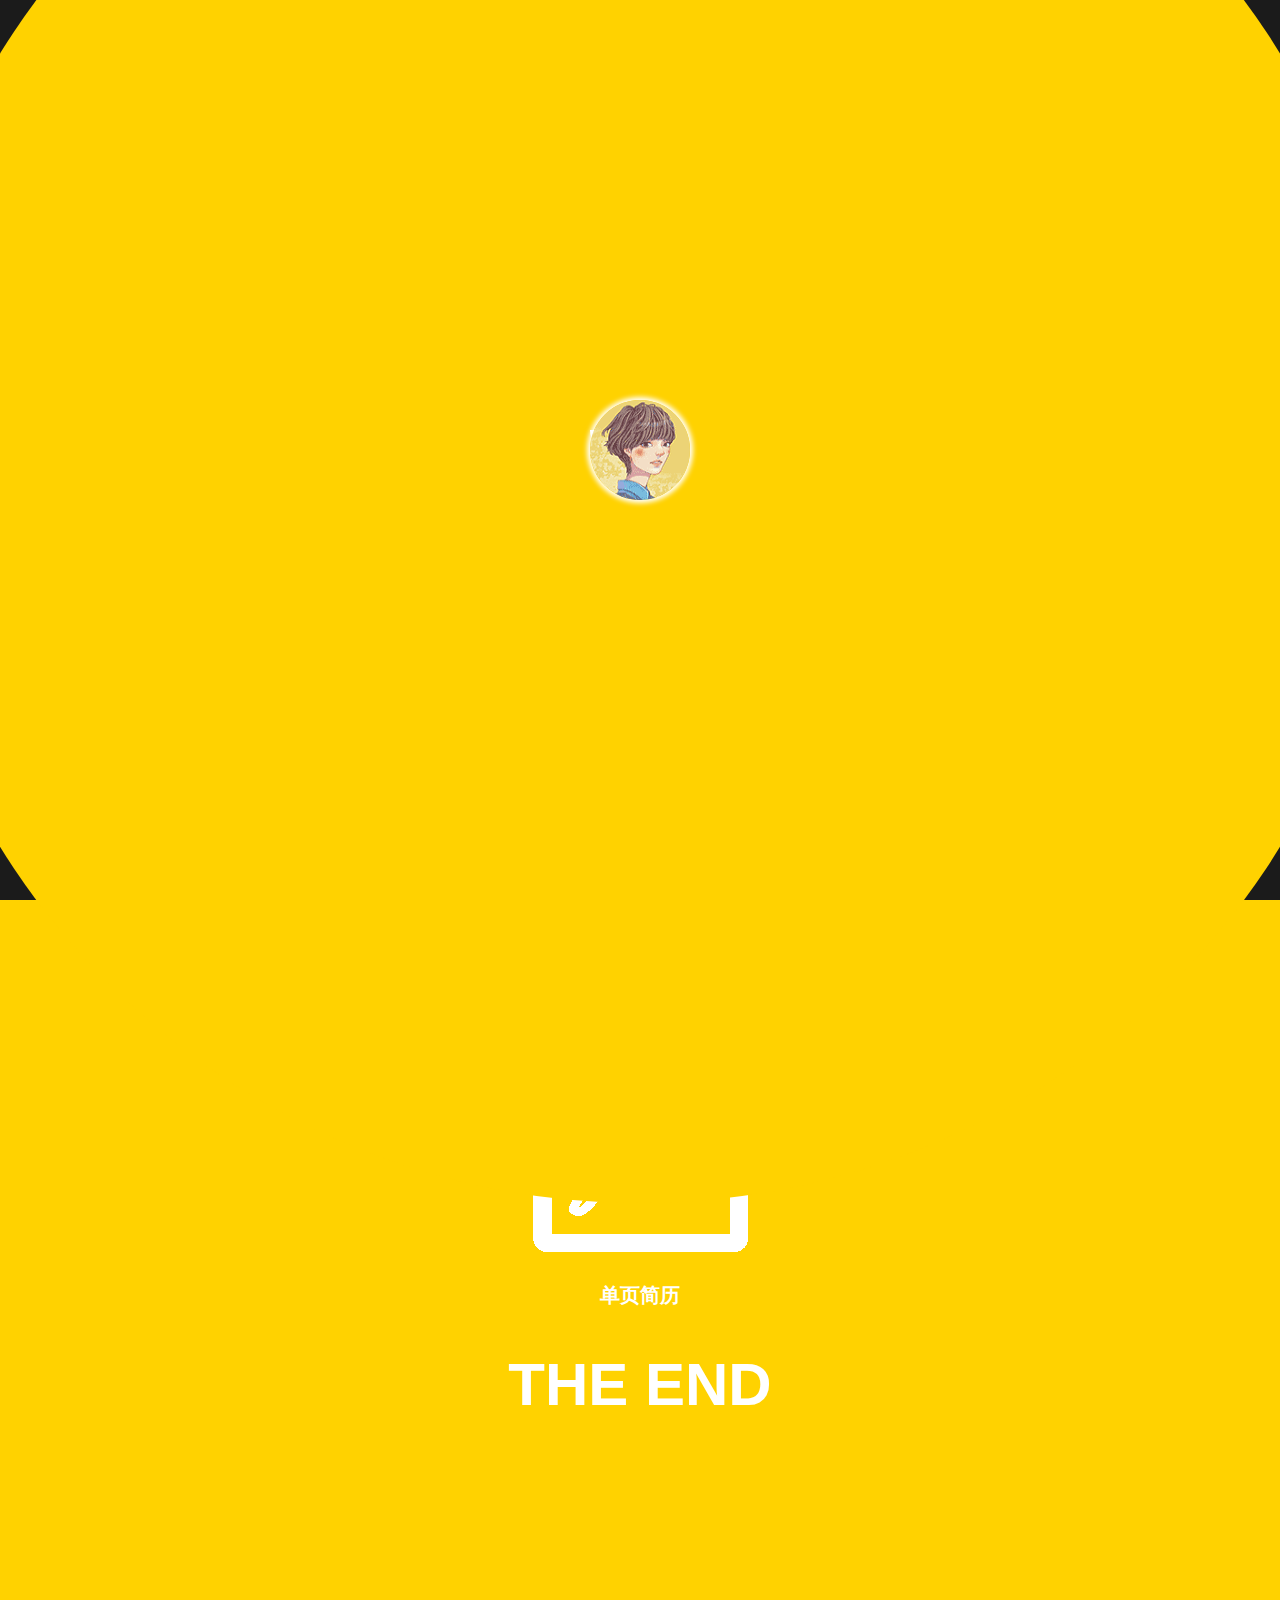
<file: index.html>
<!DOCTYPE html>
<html>
<head>
<meta charset="utf-8">
	<title></title>
<link rel="stylesheet" type="text/css" href="cssStyle.css">
</head>
<body>

<div class="circle"></div>
<div class="avatar">
	<div class="card">
		<div><span>王克然</span><span>联系我:</span></div>
		<span>call-ME{<br>&emsp;&emsp;电话 : 13172169585,<br>&emsp;&emsp;邮箱 : wangkeran1992@gmail.com,<br>&emsp;&emsp;QQ号 : 1073087668,<br>&emsp;&emsp;微信 : KXKX00012<br>}</span>
	</div>
	<img src="img/icon.gif" class="head">
	<span class="wait">让子弹飞一会儿...</span>
</div>
<div class="topPage">			
	<img src="img/plane.gif" id="plane">
	<div class="mountain">
		<img src="img/mount.png" class="left">
		<img src="img/mount.png" class="right">
	</div>
</div>

<div class="page0 page">
	<div class="box">
		<div class="back"></div>
		<div class="list list-1">
			<div class="warp">
				<div class="up">
					<div class="text-content change-top">
						<h2>简要自述</h2>
						<p>2014年:毕业于武汉软件工程学院景观设计专业,一直到2016年4月底都在东莞和鑫园林做景观设计;期间用自己的设计方案为公司拿下了麻涌的一个占地400亩的农家乐项目.
						辞职后,开始自学前端至今.				
						</p>					
						<p>
						<h4>为什么决定转行到web前端?</h4>
						<p>
						很早之前看过一本叫 黑客与画家 的书,对程序员有了一个初步的认识,觉得当程序员会是一份有趣的工作,而在深入了解前端后.也依然这么认为.
						园林设计要使用绘图软件,对电脑很依赖,这点上与前端十分相似.所以看似转到一个与园林毫无交集的行业,对我而言并没多大隔阂.
						</p>
						<p>
						<h4>专业与前端的关联</h4>
						<p>
						前端是一个与平面设计联系紧密的职业,虽然大学专业是园林设计,但是设计的基础课是相通的,平面构成,色彩构成等.这一点能让我在前端的工作中能更顺畅的与设计岗交流,更全面的理解设计稿.
						园林设计的工作需要熟练使用各种绘图软件,所以我的ps也使用熟练.
						</p>
					</div>
				</div>
				<div class="down">
					<div class="text-content" >						
						<img src="img/icon-2.gif" class="icon">
						<h2><a href="http://www.imooc.com/u/3629696/articles">我的博客</a></h2>	
						<p>
							主要是对码代码过程中的一些问题的小思考,后来觉得写博客相比于直接用思维导图写笔记费时间,所以就没有持续写博客,而是改用思维导图记笔记.
						</p>
					</div>
				</div>
			</div>
		</div>
	</div>
	
	<div class="box" style="width:34%">
		<div class="back">
			<div class="text">
				<a class="go">read();   &emsp; //滑动滚轮或点击</a>
				<span class="inputTxt">function read(){<br>&emsp;for(var attr in ME){<br>&emsp;&emsp;console.log(attr + ":" + ME[attr]);<br>&emsp;}<br>};</span>
	    		<span class="line">|</span>
			</div>
		</div>
		<div class="list list-2">
			<div class="warp">
				<div class="up">
					<div  class="text-content" >
					<img src="img/icon-1.gif" class="icon">
						<h2>职业技能</h2>
						<ul>
							<li>html</li>
							<li>css</li>
							<li>javascript</li>
							<li>ajax</li>
							<li>jQuery</li>
							<li>bootStrap</li>
							<li>微信小程序</li>
							<li>canvas</li>
							<li>svg</li>
						</ul>
					</div>
				</div>
				<div class="down">
					<div class="text-content change-top">
						<span class="me" >ME = {<br> &emsp;"姓名" : "王克然",<br>&emsp;"性别" : "男",<br>&emsp;"年龄" : "25",<br>&emsp;"籍贯" : "湖北",<br>&emsp;"学历" : "大专", <br>&emsp;"目前居住地" : "东莞", <br>&emsp;"期望工作" : "前端开发",<br>&emsp;"工作地" : "不限",<br>&emsp;"其他" : "面谈"<br>}</span>
					</div>
				</div>
			</div>
		</div>
	</div>
	
	<div class="box">
		<div class="back"></div>
		<div class="list list-3">
			<div class="warp">
				<div class="up">
					<div  class="text-content change-top">
						<h2>自学简述</h2>
						<p>
						基础的html与css比较简单,主要是通过后续的各种练习的过程中遇到问题→查找资料→解决问题,以这种方法来提高.目前可以熟练快速的写出静态页面.
						</p>
						<p>
						在能够用js写出简单的交互效果后,开始看JavaScript权威指南和js高级程序设计两本书,再结合网上的技术博客,对js的面向对象,原型链,闭包,函数,正则等有了较全面的了解与掌握,经过平时的练习,自认对js有了良好的基础.之后扩展到jquary与bootstrap也明显感觉相对容易不少.
						</p>						
						<p>
						对于其他的各种流行框架react,Vue,angular,目前在学vue.
						</p>
					</div>
				</div>
				<div class="down">
					<div class="text-content" >
						<img src="img/icon-3.gif" class="icon">
						<h2><a href="notes/notes.html">学习笔记</a></h2>
						<p>
							基本上整个自学过程中的大部分笔记都在这了.比较多,查看时请让子弹飞一会...
						</p>
					</div>
				</div>
			</div>
		</div>
	</div>
</div>

<div class="page1 page">
	<div class="snake snake-1">
		<div>
			<a href="https://github.com/kx00012kx/snake-1">
				<img src="img/s1.gif"  class="pic">
				<h3>面向过程版贪吃蛇</h3>
			</a>
			<span>
				关键词:<br>
				dom操作 / 原生js<br>
				<p>
				基于原生的js实现,用普通的面向过程的方式,对整个过程分解,把功能封装成函数,操作dom元素位置,最终实现控制snake运动.
				</p>
			</span>
		</div>
	</div>
	
	<div class="snake snake-2">
		<div>
			<a href="https://github.com/kx00012kx/snake-2">
				<img src="img/s2.gif"  class="pic">
				<h3>jQuery版贪吃蛇</h3>
			</a>
			<span>
				关键词:<br>
				dom操作 / jQuery<br>
				<p>
				用jQuery操作dom元素的类名来控制snake的运动,jQuery很强大,相比原生js,省去了很多麻烦,对dom操作方便很多.
				</p>
			</span>
		</div>
	</div>

	<div class="snake snake-3">
		<div>
			<a href="https://github.com/kx00012kx/snake/blob/master/snake.html">
				<img src="img/s3.gif" class="pic">
				<h3>面向对象版贪吃蛇</h3>
			</a>
			<span>
				关键词:<br>
				面向对象 / canvas<br>
				<p>
				用面向对象的编程风格实现,操作数组来控制蛇的位置,视觉层用canvas实现.
				</p>
				<p>
				理解js对象的概念后,发现其实面向对象编程与面向过程编程区别并不是那么大,
				面向对象编程是用对象的方法去操作自己的属性,而浏览器环境的面向过程的编程则是隐式的(window被省略)用window对象的方法去操作window对象的属性.逻辑层面大致是这样,区别是window是宿主对象.</p>
			</span>
		</div>	
	</div>
</div>

<div class="page2 page">
	<div class="l-house">
		<div class="project">
			<img src="img/lh-1.gif">
			<img src="img/lh-2.gif">
			<img src="img/lh-3.png">
		</div>
		<h3><a href="https://github.com/kx00012kx/L-House">微信小程序:L-House</a></h3>
		<p> 自己家做过二手房东,所以就产生了这个想法,
			做了一个连接房东与房客的小程序,提供了房租查询,公共服务,租房等基础功能.
			帮助房东服务房客,由于没有后端支持,还只能使用测试数据进行体验.
		</p>
	</div>
	<div class=" s-mall">
		<div class="project">
			<img src="img/sm-1.gif">
			<img src="img/sm-2.gif">
			<img src="img/sm-3.gif">
		</div>
		<h3><a href="https://github.com/kx00012kx/s-mall">微信小程序:s-mall</a></h3>
		<p>
			github上找到的开放数据做的一个购物小程序
		</p>
	</div>
</div>

<div class="page3 page">
	<a href="resume/resume.pdf"  class="resume">
		<div>
			<img src="img/resume.gif">
			<span>单页简历</span>
		</div>
	</a>
	<h1>THE  END</h1>
</div>
</body>
<script type="text/javascript" src="me.js"></script>
</html>
</file>
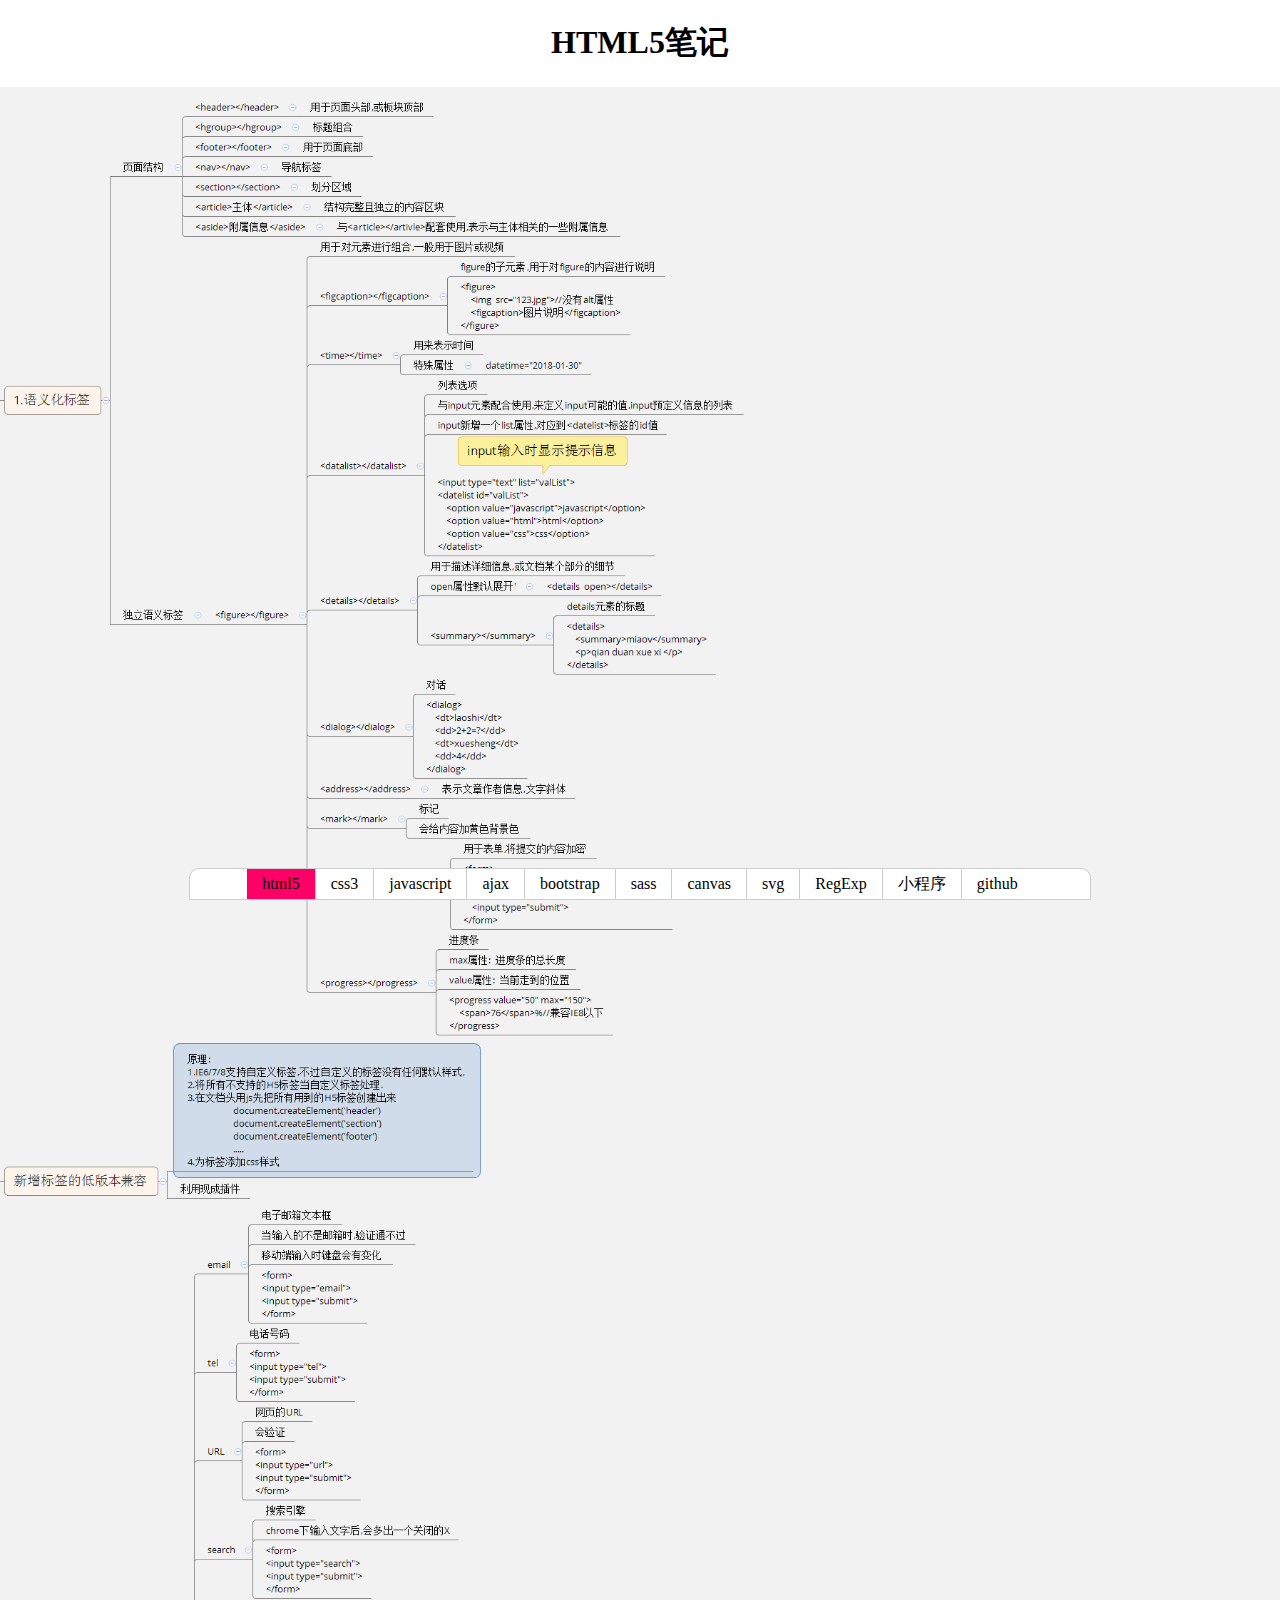
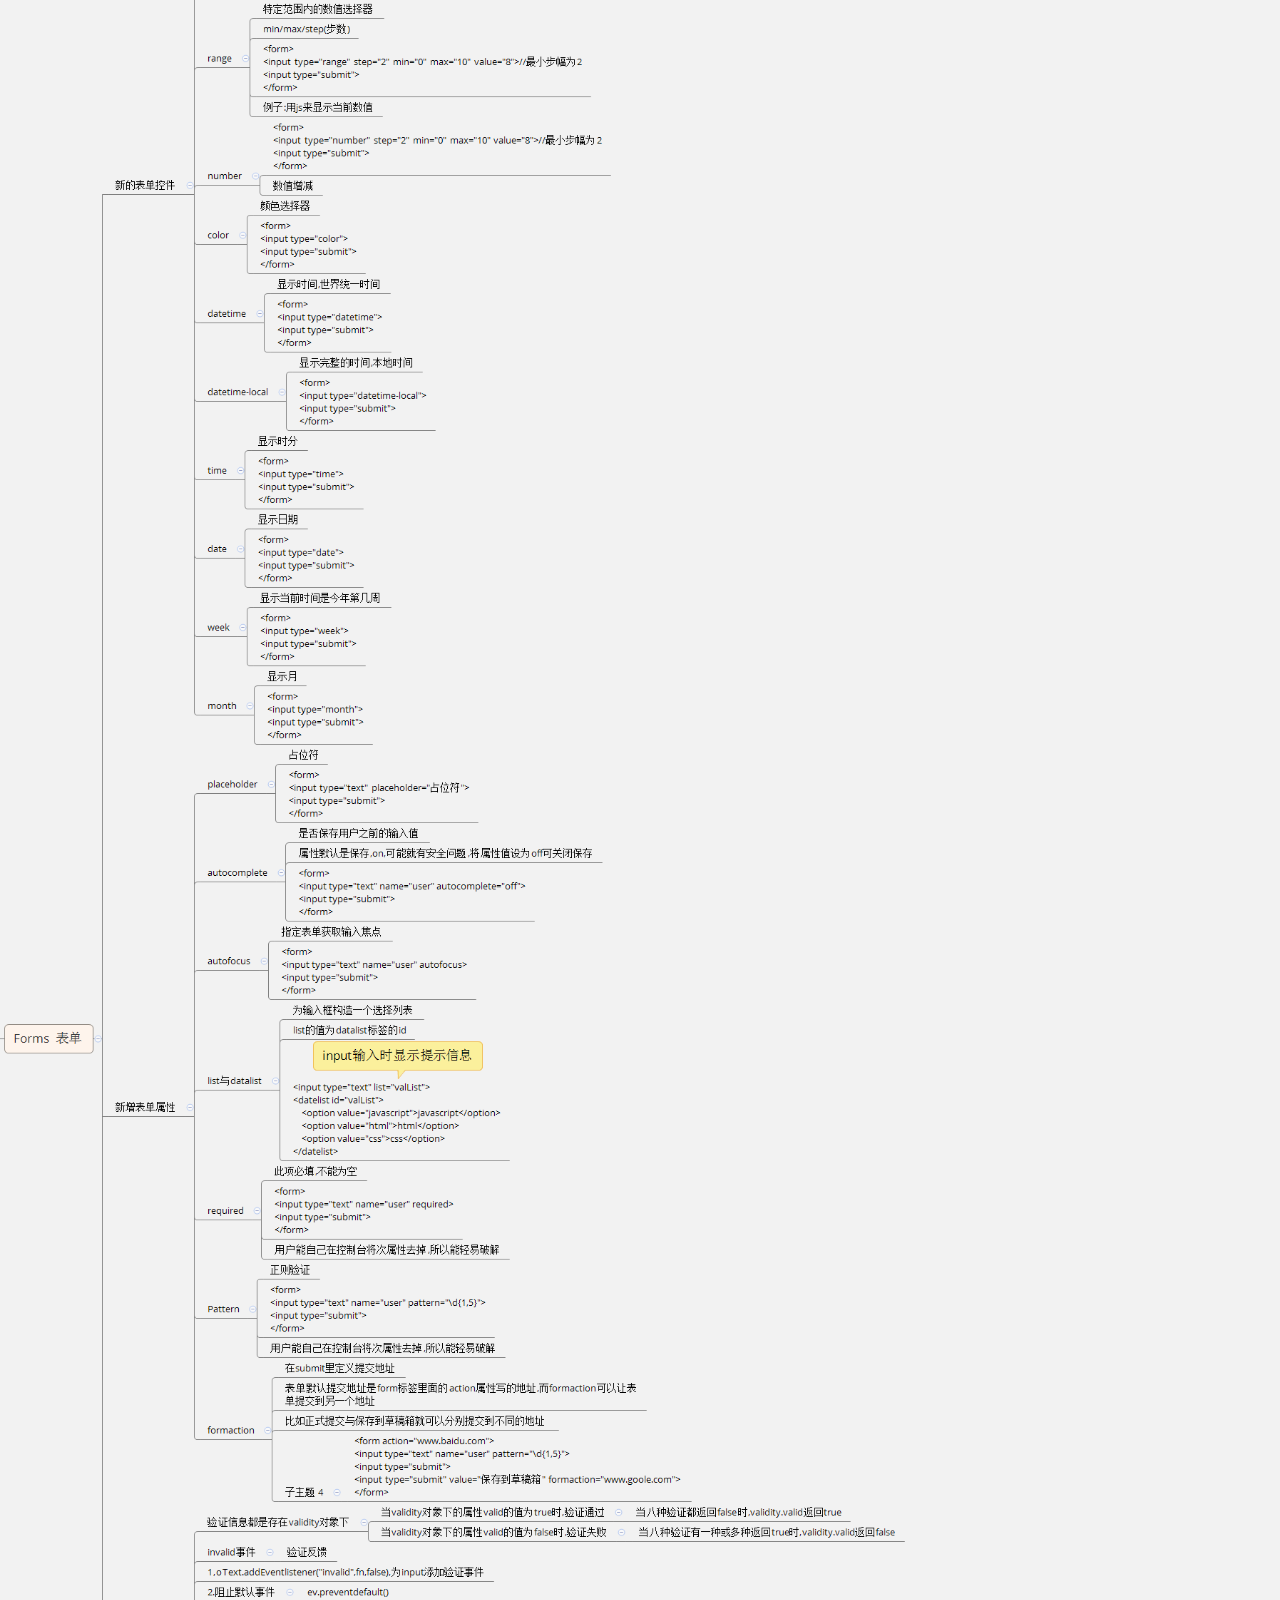
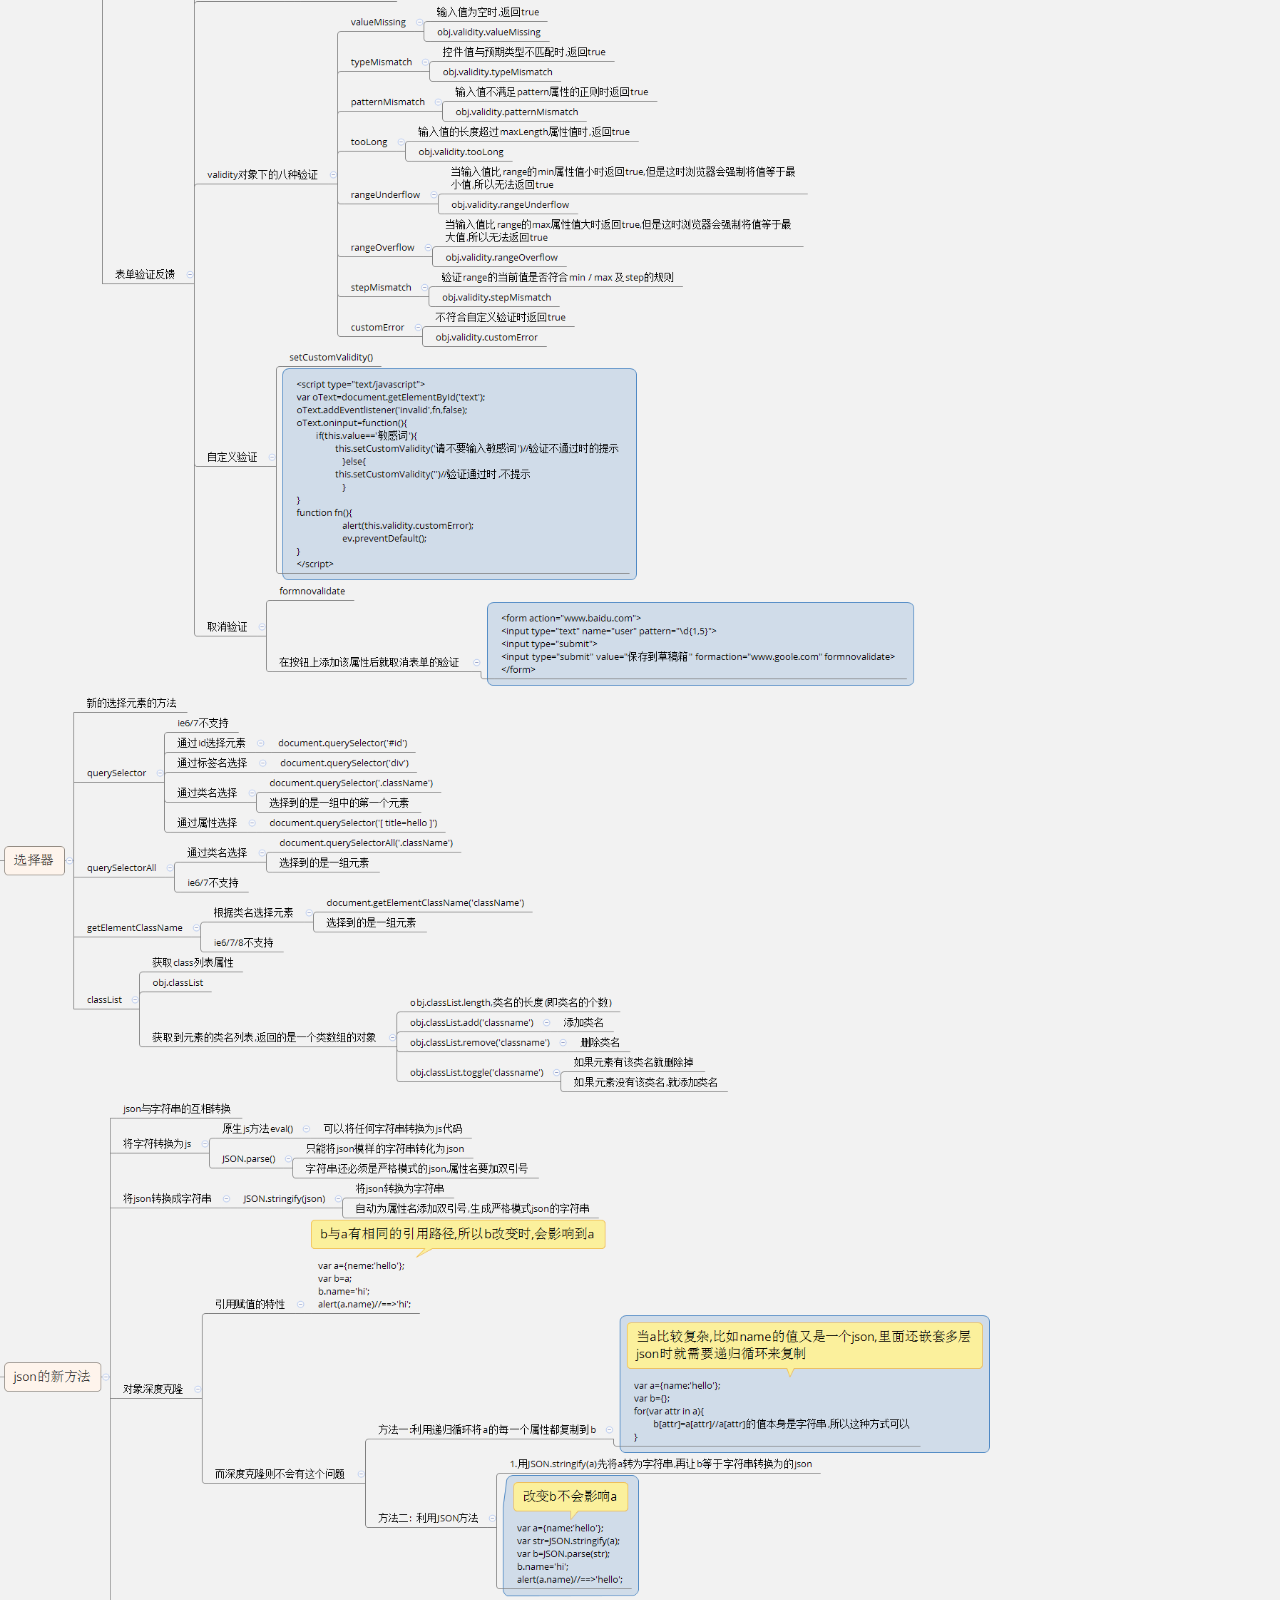
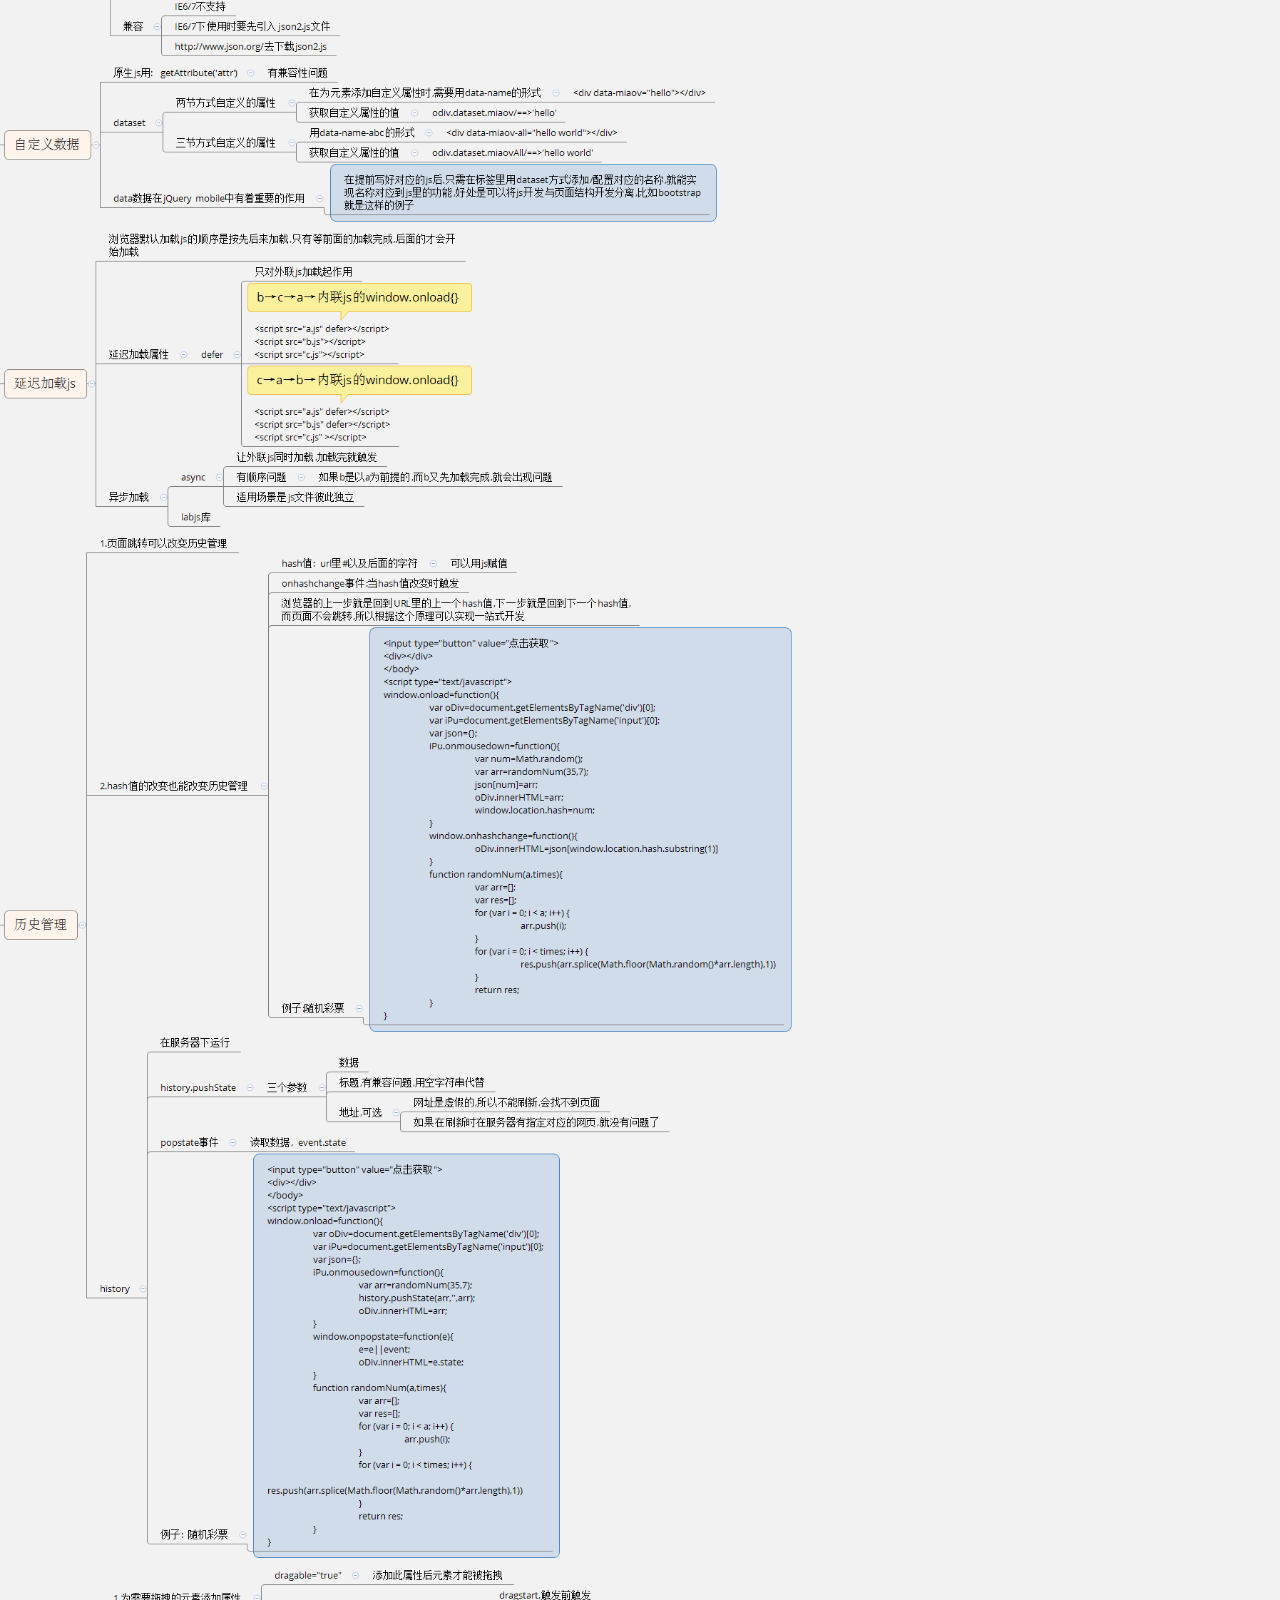
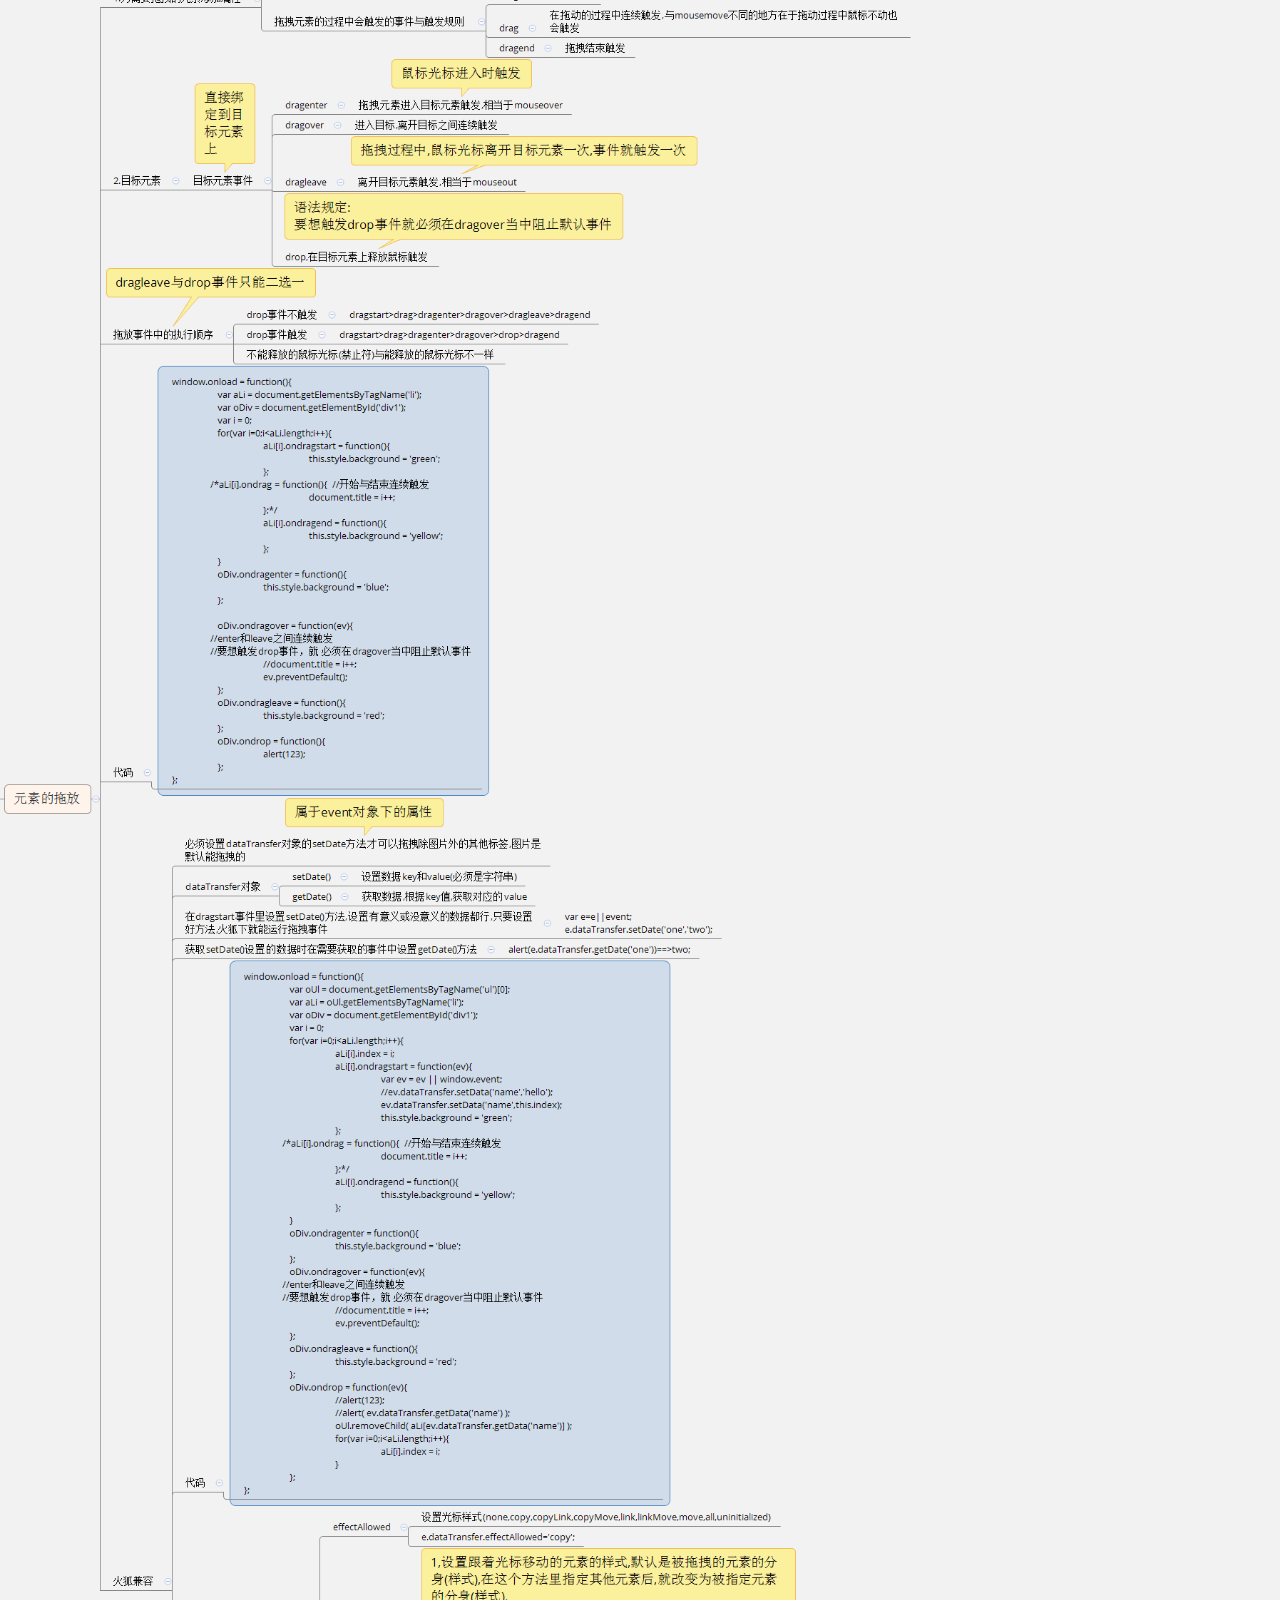
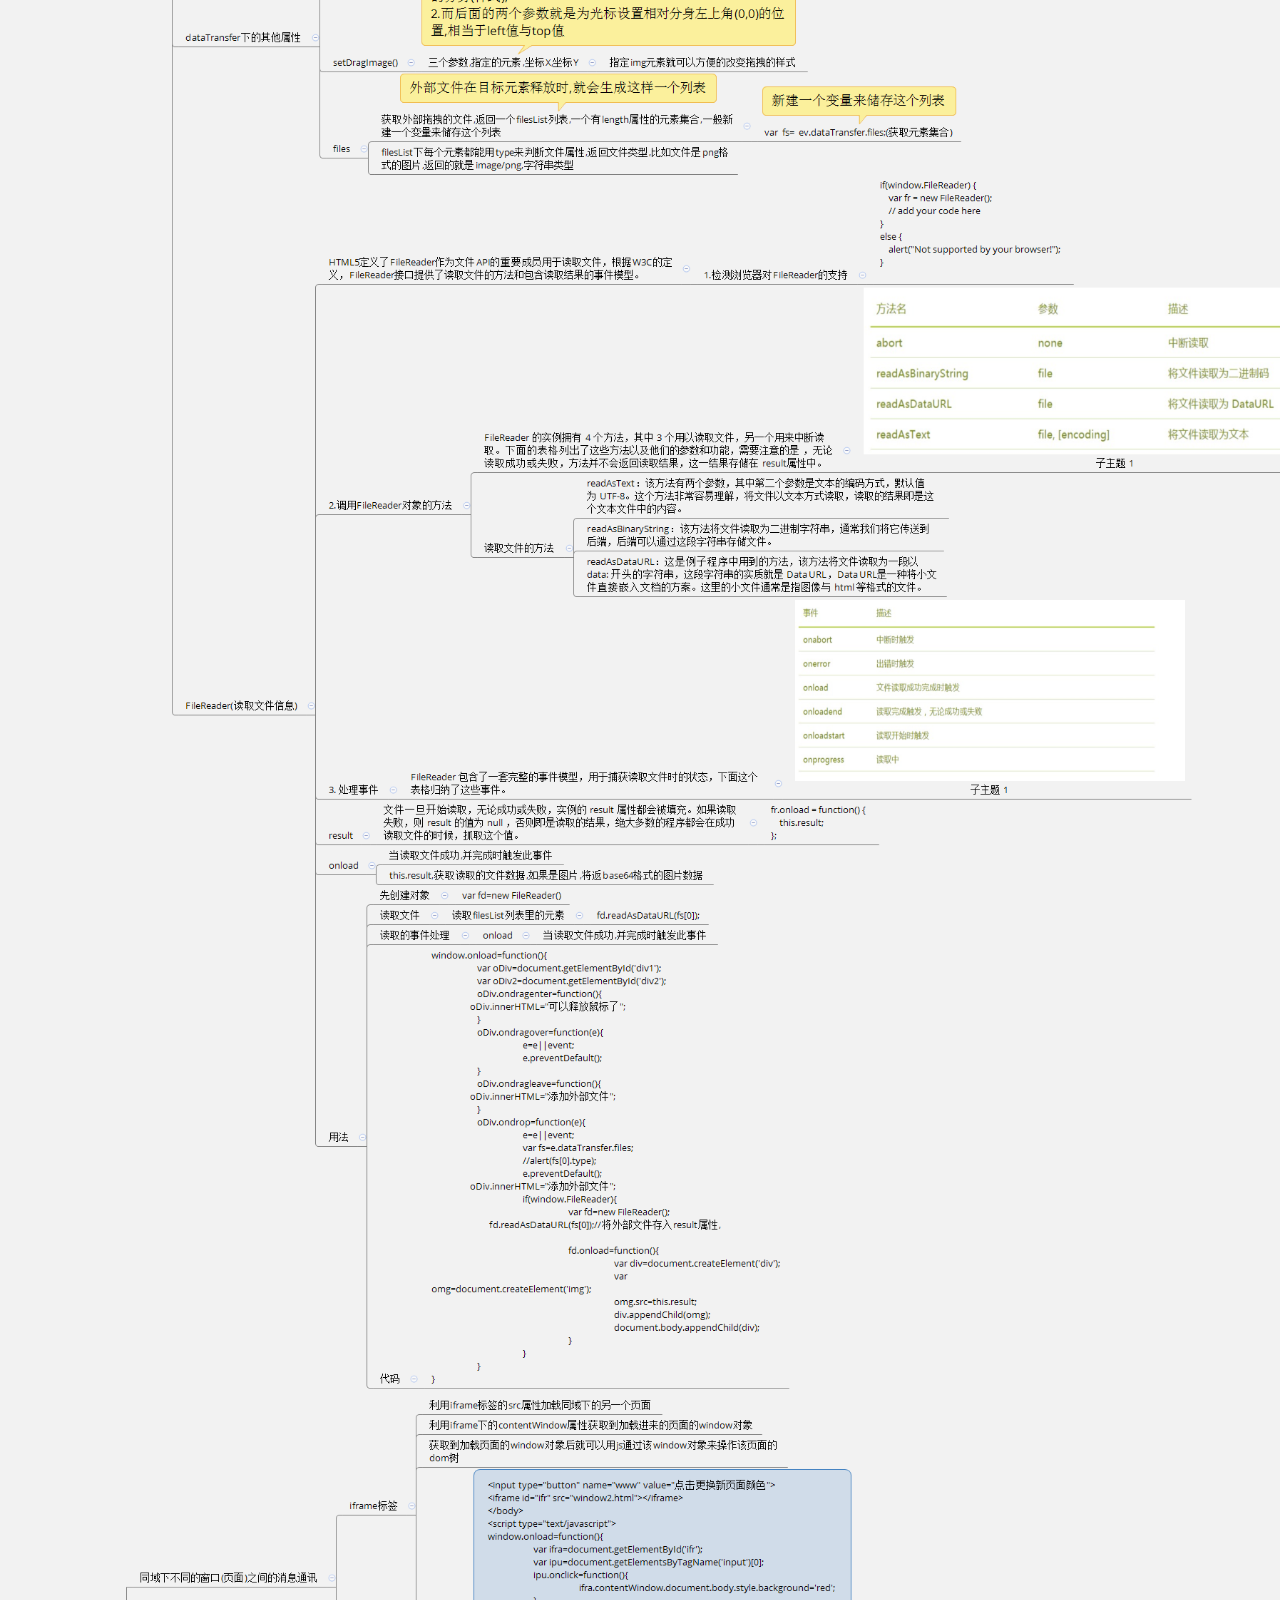
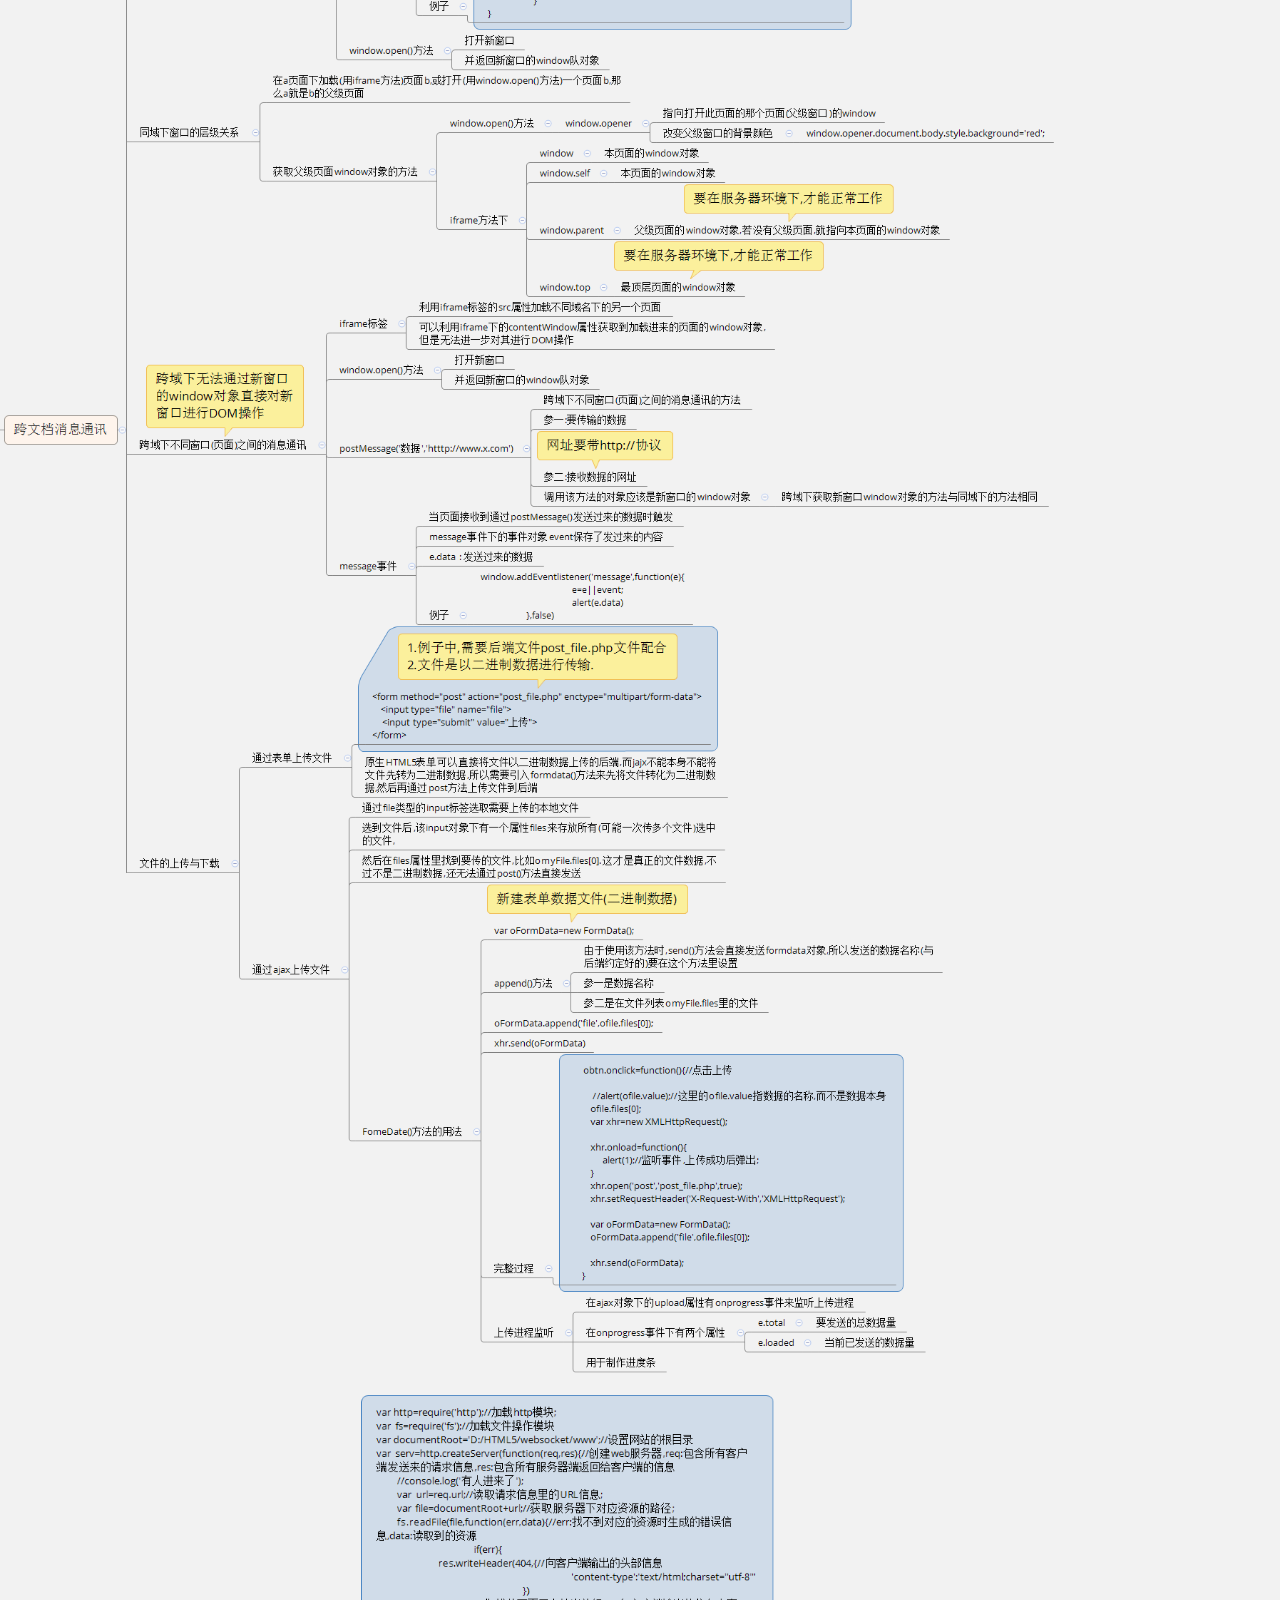
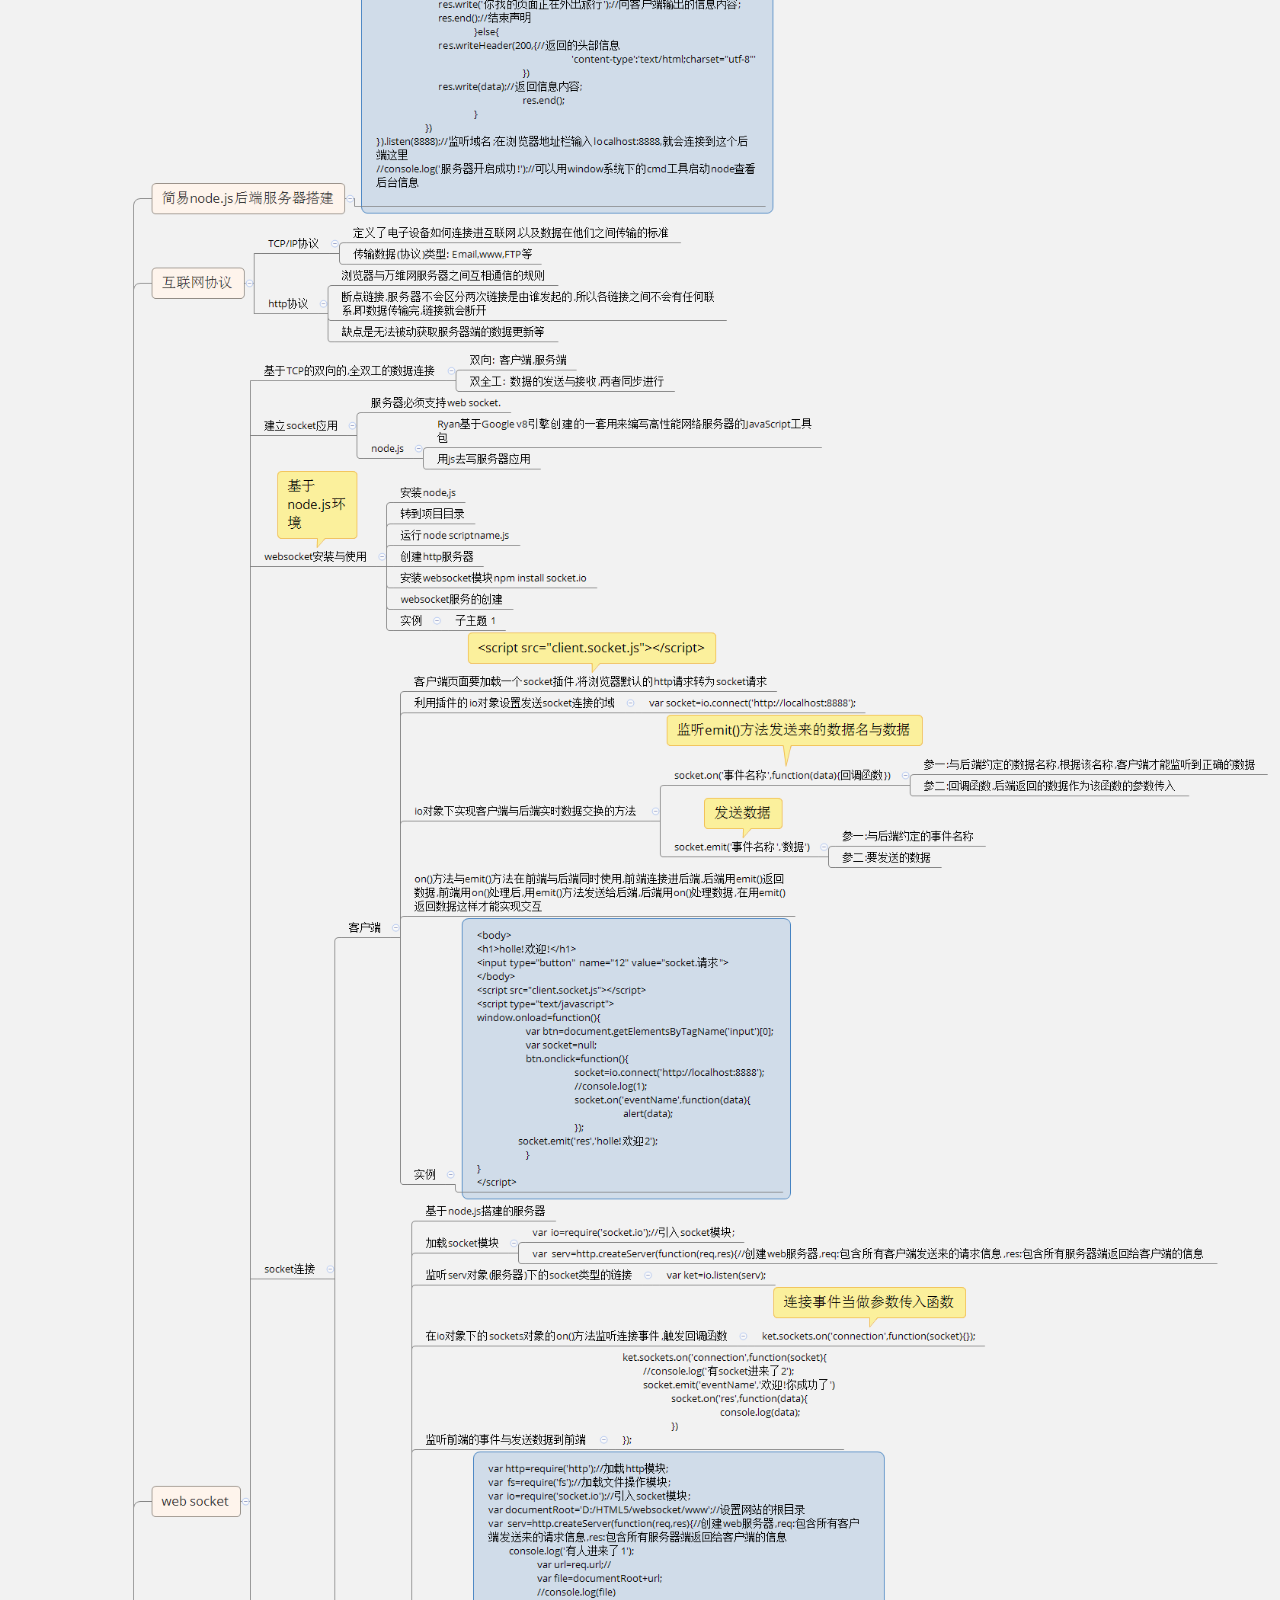
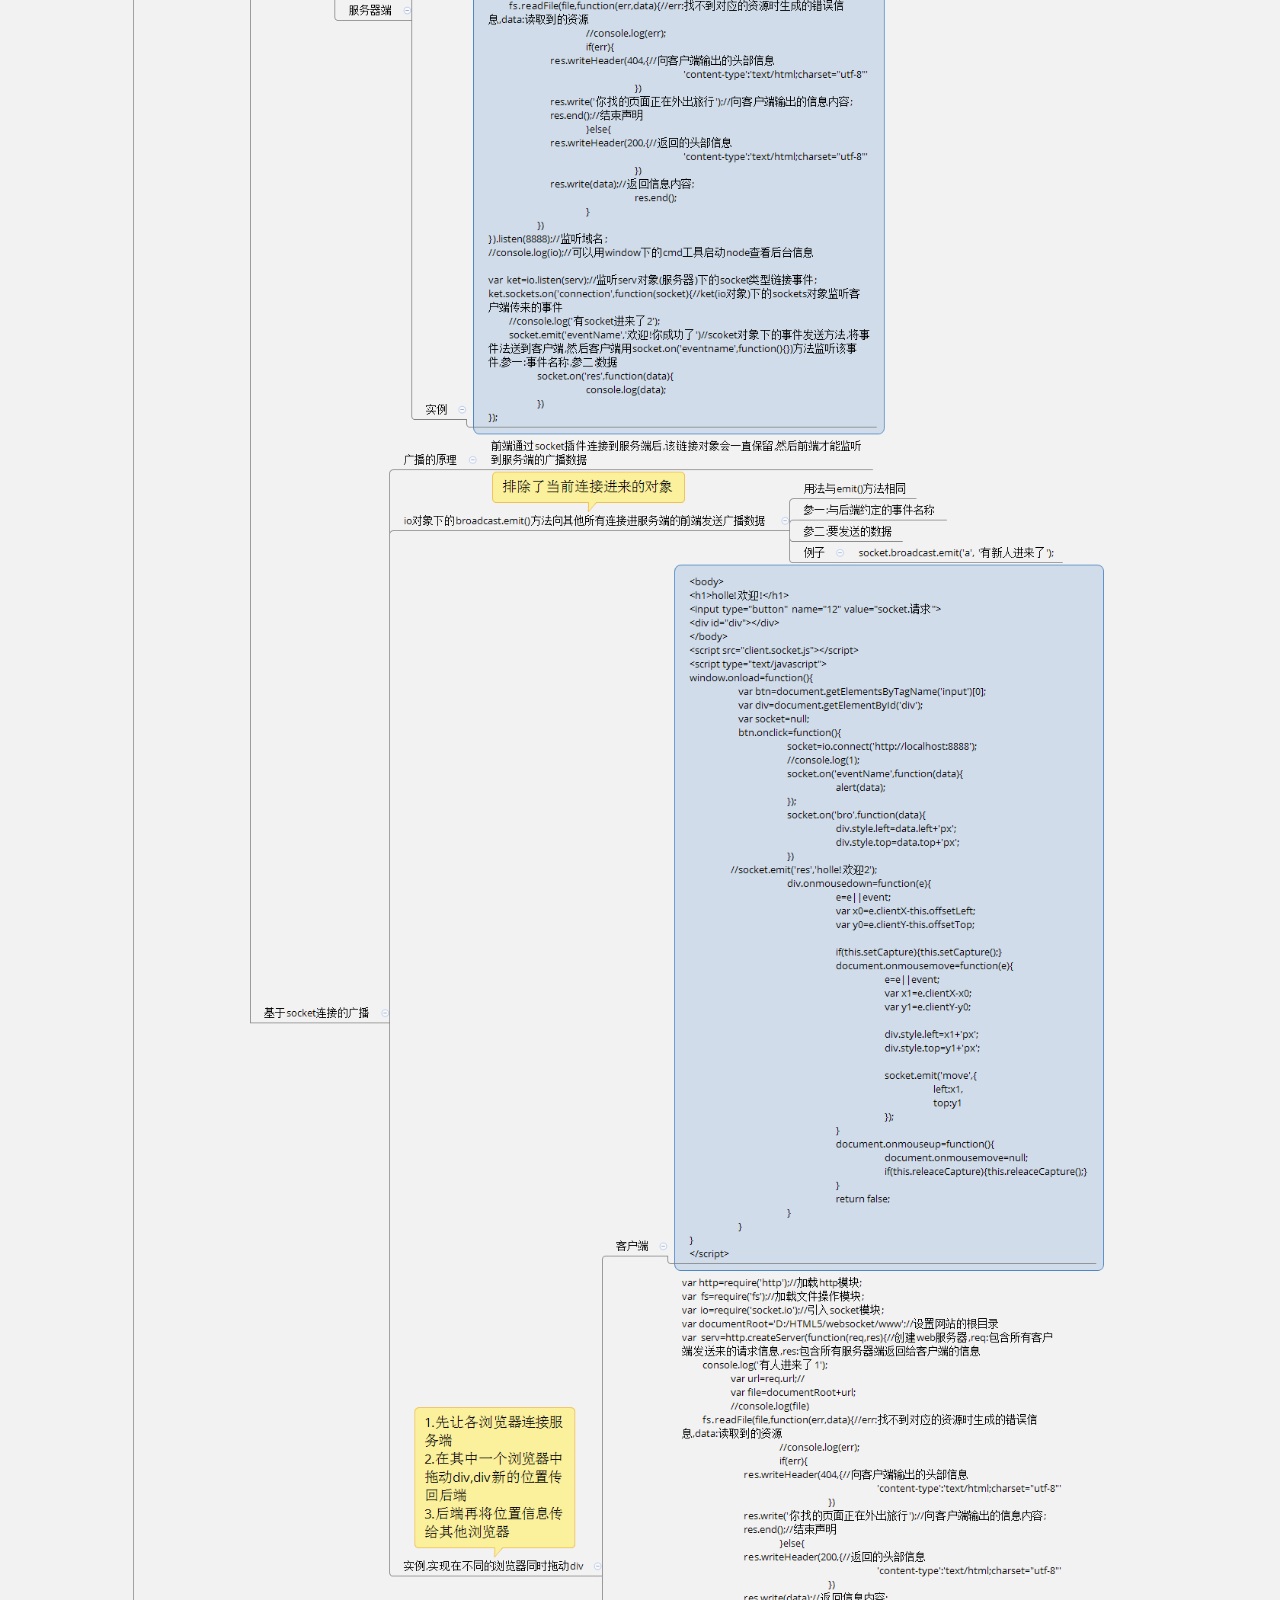
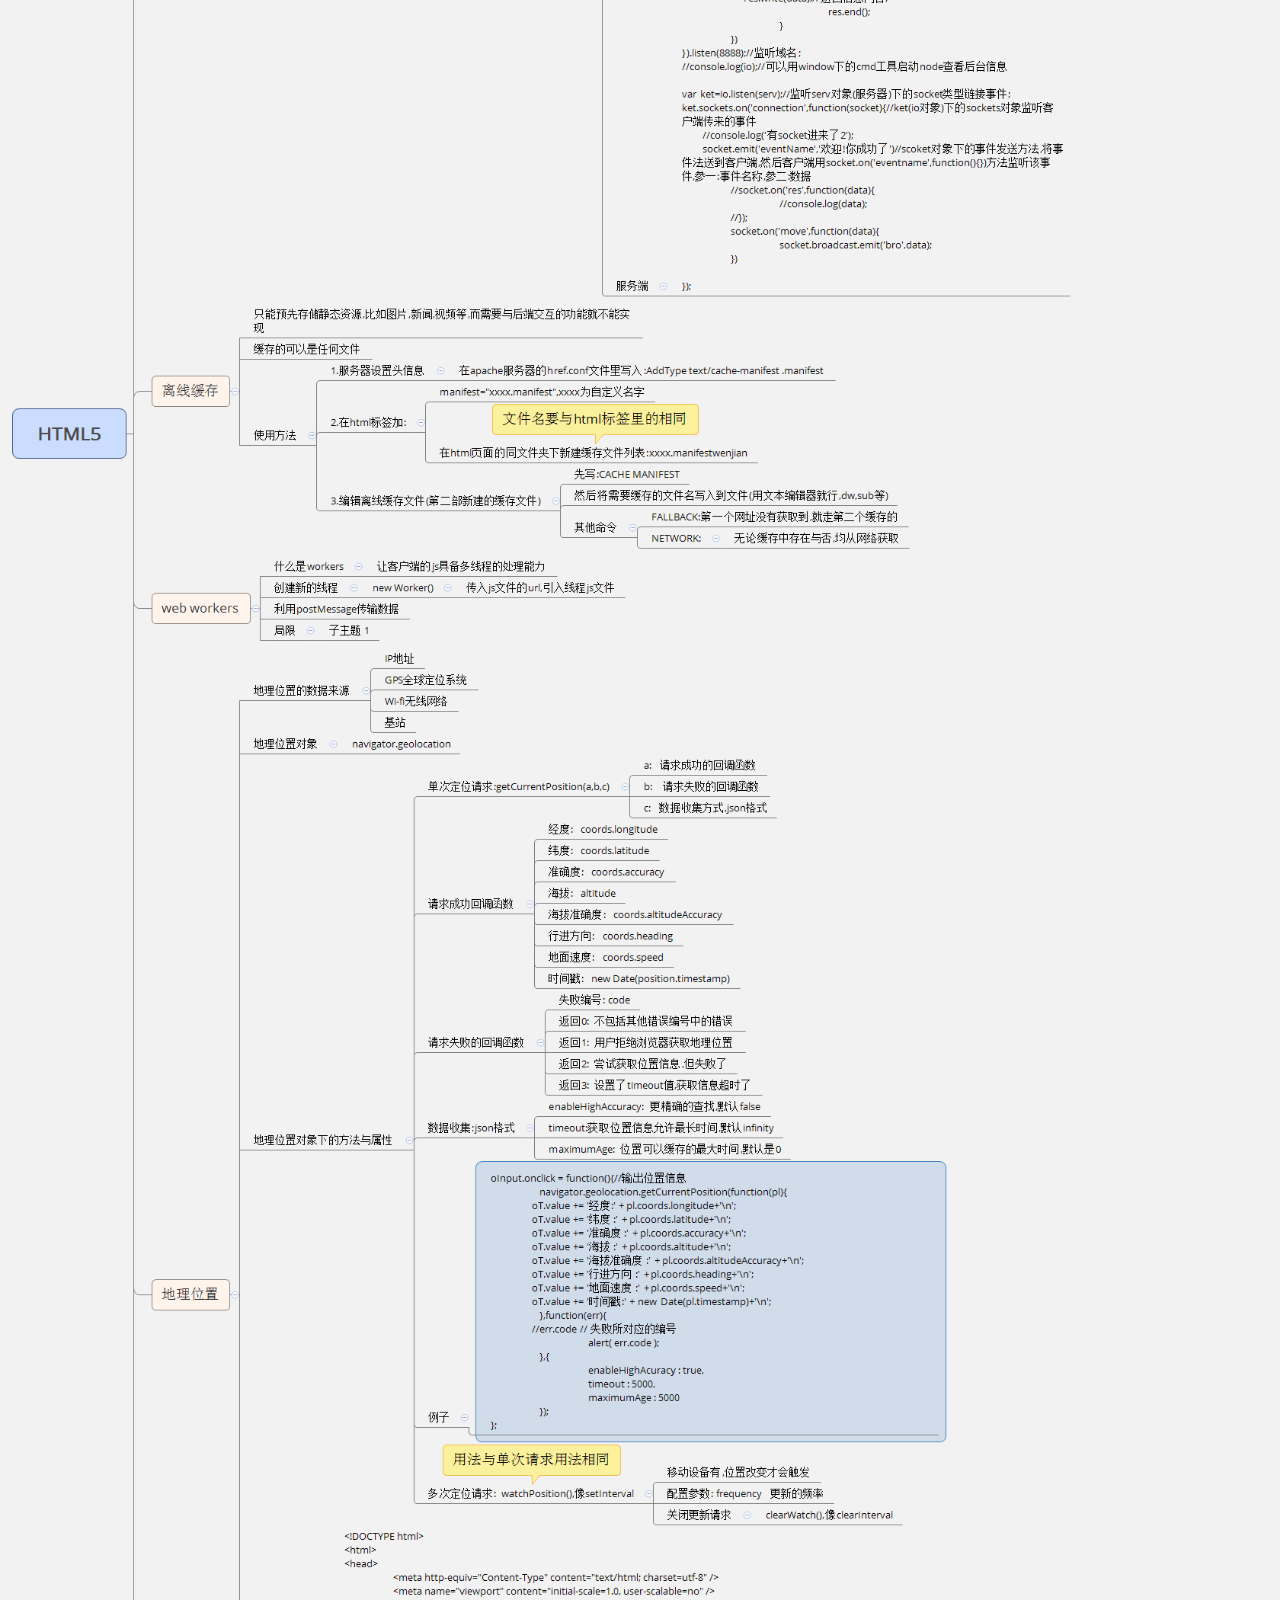
<file: notes/notes.html>
<!DOCTYPE html>
<html>
<head>
<META http-equiv="Content-Type" content="text/html; charset=UTF-8">
<meta content="text/html; charset=utf-8" http-equiv="Content-Type">
<meta content="text/css" http-equiv="Content-Style-Type">
<title>笔记</title>
<style type="text/css">
body{
	margin:0;
	padding-bottom:32px;
}
div{
	width:100%;
}
img{
	width:100%;
	display: block;
}
h1{
	text-align: center;
	width:100%;
}
ul{
	margin:0px;
	padding: 0px;
	list-style: none;
	position: fixed;
	left:50%;
	bottom:0;
	transform: translate(-50%,0);
	min-width:900px;
	border-radius:10px 10px 0 0;
	border:1px solid #ccc;
	background: #fff;
	text-align: center;
}
li{
	height:30px;
	padding:0 15px;
	display: inline-block;
	border-right:1px solid #ccc;
	line-height: 30px;
}
li:last-child{
	border: none;
}
.active{
	background: #f06;
}
</style>
</head>
<body>
	<ul>
		<li class="active">html5</li><li>css3</li><li>javascript</li><li>ajax</li><li>bootstrap</li><li>sass</li><li>canvas</li><li>svg</li><li>RegExp</li><li>小程序</li><li>github</li>
	</ul>
	<div class="box"></div>
</body>
<script type="text/javascript">
var pic_src={
		html5:[
			{title:'HTML5笔记',src:'images/html5/HTML5.png'},
			{title:null,src:'images/html5/HTML5-2.png'}
		],

		css3:[	
			{title:'CSS3笔记',src:'images/css/css3-1.png'},
			{title:null,src:'images/css/css3-2.png'},
			{title:'CSS3小技巧',src:'images/css/CSS3-tips.png'},
			{title:'BFC布局',src:'images/css/BFC.png'},
			{title:'CSS3 HACK',src:'images/css/CSS-HACK.png'}				
		],

		javascript:[
			{title:'JAVASCRIPT笔记',src:'images/js/js-basic.png'},
			{title:null,src:'images/js/js-this.png'},
			{title:null,src:'images/js/js-dom-bom.png'},
			{title:null,src:'images/js/js-event.png'},
			{title:null,src:'images/js/js-anime.png'},
			{title:null,src:'images/js/js-obj.png'},								
			{title:'客户端的JAVASCRIPT',src:'images/js/client-js.png'},
			{title:'JAVASCRIPT子集与扩展',src:'images/js/js-extend.png'}
		],

		ajax:[
			{title:'ajax笔记',src:'images/ajax.png'}
		],

		bootstrap:[ 
			{title:'BOOTSTRAP笔记',src:'images/bootstrap/bootstrap.png'},
			{title:null,src:'images/bootstrap/bootstrap2.png'},
			{title:null,src:'images/bootstrap/bootstrap3.png'},
		],

		sass:[
			{title:'Sass笔记',src:'images/sass.png'}
		],

		canvas:[
			{title:'canvas笔记',src:'images/canvas.png'}
		],

		svg:[
			{title:'SVG笔记',src:'images/svg/svg-1.png'},
			{title:null,src:'images/svg/svg-2.png'},
			{title:null,src:'images/svg/svg-3.png'}
		],

		RegExp:[
			{title:'js正则笔记',src:'images/regexp.png'}
		],

		github:[
			{title:'github使用指南',src:'images/github.jpg'}
		],

		小程序:[
			{title:'小程序笔记',src:'images/little.png'}
		]
	}
window.onload=function(){
	var oLi=document.getElementsByTagName('li');
	var oBox=document.querySelector('.box');

	function init(){
		for(var i=0;i<pic_src.html5.length;i++){
			if(pic_src.html5[i].title){
				var h1=document.createElement('h1');
				h1.innerHTML=pic_src.html5[i].title;
				oBox.appendChild(h1);
			}
			
			var img=document.createElement('img');
			img.src=pic_src.html5[i].src;
			oBox.appendChild(img);
		}
	}
	init();

	for(var i=0;i<oLi.length;i++){
		oLi[i].onmousedown=function(){
			for(var obj in pic_src){
				if(this.innerHTML==obj){
					for(var j=0;j<oLi.length;j++){
						oLi[j].className='';
					}
					this.className='active';
				}
				oBox.innerHTML='';
				for(var k=0;k<pic_src[this.innerHTML].length;k++){
					if(pic_src[this.innerHTML][k].title){
						var h1=document.createElement('h1');
						h1.innerHTML=pic_src[this.innerHTML][k].title;
						oBox.appendChild(h1);
					}
					
					var img=document.createElement('img');
					img.src=pic_src[this.innerHTML][k].src;
					oBox.appendChild(img);
				}
			}
		}
	}
}
</script>
</html>
</file>
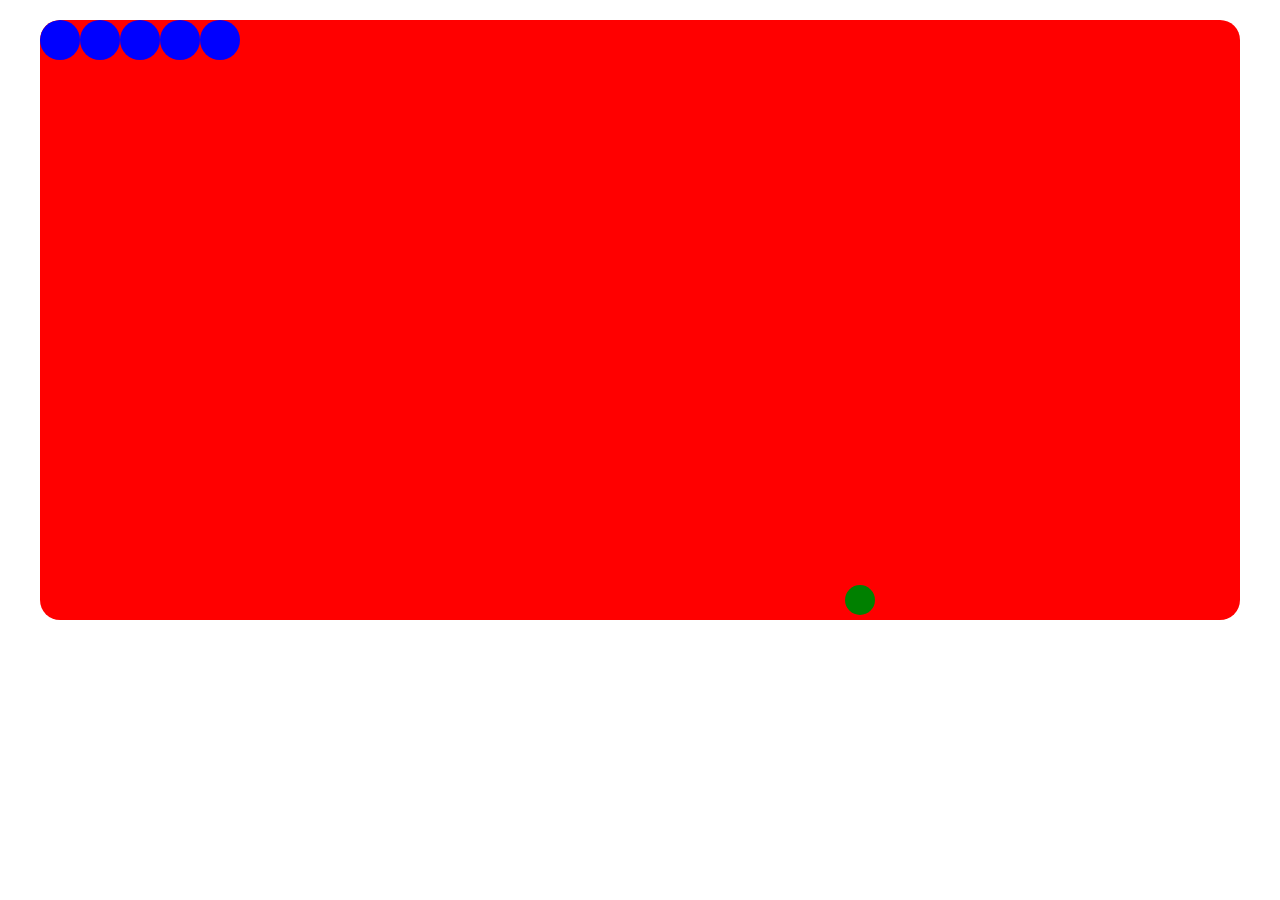
<file: snake/snake.html>
<!DOCTYPE html>
<html>
<head>
<style type="text/css">
canvas{
	display: block;
	background: red;
	margin:20px auto;
	border-radius: 20px;
}
</style>
<meta charset="utf-8">
	<title>snake</title>
</head>
<body>
<canvas width=1200 height=600>
	<span>当前浏览器不支持,请更换chrome或firefox</span>
</canvas>
</body>
<script type="text/javascript">
var cvs=document.getElementsByTagName('canvas')[0];
var oc=cvs.getContext('2d');

window.onload=function(){
	var snake=new Snakes();	
	snake.init();
	document.onclick=function(){
		clearInterval(snake.tm);
	}
}

function Snakes(){	
	this.body=[];
	this.nt=0;
	this.tm=null;

	this.area=[];
	for(var i=0;i<cvs.height/40;i++){		
		for(var j=0;j<cvs.width/40;j++){
			var posi={};					
			posi.left=j*40+20;
			posi.top=i*40+20;
			this.area.push(posi);
		}
	}

	this.space=[];
	for (var i=0;i<this.area.length;i++){
		this.space[i]=this.area[i];
	}

	this.leftWall=[];
	this.rightWall=[];
	for(var i=0;i<cvs.height/40;i++){
		this.leftWall.push(this.space[i*cvs.width/40]);
		this.rightWall.push(this.space[i*cvs.width/40+29]);
	}
}

Snakes.prototype.init=function(){
	var that=this;
	for(var i=0;i<5;i++){
		this.body[i]=this.area.splice(0,1)[0];
	}
	this.addfood();
	this.draw();
	document.onkeydown=function(e){
		e=e||event;
		if(37<=e.keyCode&&e.keyCode<=40){
			return false;
		}
	}
	document.onkeyup=function(e){
		console.time(1);
		e=e||event;
		var key=e.keyCode;
		if(that.nt==-1&&e.keyCode==39||that.nt==1&&e.keyCode==37||that.nt==30&&e.keyCode==38||that.nt==-30&&e.keyCode==40){
			return;
		}
		that.dir(key);			
	}	
}

Snakes.prototype.addfood=function(){
	var ranm=Math.floor(Math.random()*this.area.length);
	this.food=this.area[ranm];
	console.log(this.food,this.area.length,ranm);
}

Snakes.prototype.dir=function(key){
	switch(key){
		case 37:
			this.nt=-1;
			this.engine();
		break;
		case 38:
			this.nt=-30;
			this.engine();
		break;
		case 39:
			this.nt=1;
			this.engine();
		break;
		case 40:
			this.nt=30;
			this.engine();
		break;
	}	
}

Snakes.prototype.engine=function(){
	var that=this;
	clearInterval(this.tm);
	this.tm=setInterval(function(){
		that.forward();
	},150)
}

Snakes.prototype.eat=function(){
	var next=this.getNext();	
	if(this.food.left===next.left&&this.food.top===next.top){
		return true;
	}else{
		return false;
	}
}

Snakes.prototype.forward=function(){
	var NEXT=this.getNext();
	if(NEXT==undefined||this.body.indexOf(NEXT)!==-1){
		clearInterval(this.tm);
		alert('you die!');
		return;
	}
	if(this.leftWall.indexOf(this.body[this.body.length-1])!=-1&&this.nt==-1){
		clearInterval(this.tm);
		alert('you die!');
		return;
	}
	if(this.rightWall.indexOf(this.body[this.body.length-1])!=-1&&this.nt==1){
		clearInterval(this.tm);
		alert('you die!');
		return;
	}
	if(this.eat()){
		this.body.push(NEXT);
		this.area.splice(this.area.indexOf(NEXT),1)
		this.addfood();
	}else{
		this.area.push(this.body[0]);
		this.area.splice(this.area.indexOf(NEXT),1)
		this.body.push(NEXT);
		this.body.shift();		
	}	
	this.draw();	
}

Snakes.prototype.draw=function(){
	oc.clearRect(0,0,cvs.width,cvs.height);

	oc.beginPath();
	oc.arc(this.food.left,this.food.top,15,0,2*Math.PI,true);
	oc.fillStyle='green';
	oc.fill();
	oc.closePath();	

	for(var i=0;i<this.body.length;i++){
		oc.beginPath();
		oc.arc(this.body[i].left,this.body[i].top,20,0,2*Math.PI,true);
		oc.fillStyle='blue';
		oc.fill();
		oc.closePath();
	}
	console.timeEnd(1);
}

Snakes.prototype.getNext=function(){
	return this.space[this.space.indexOf(this.body[this.body.length-1])+this.nt];
}
</script>
</html>
</file>
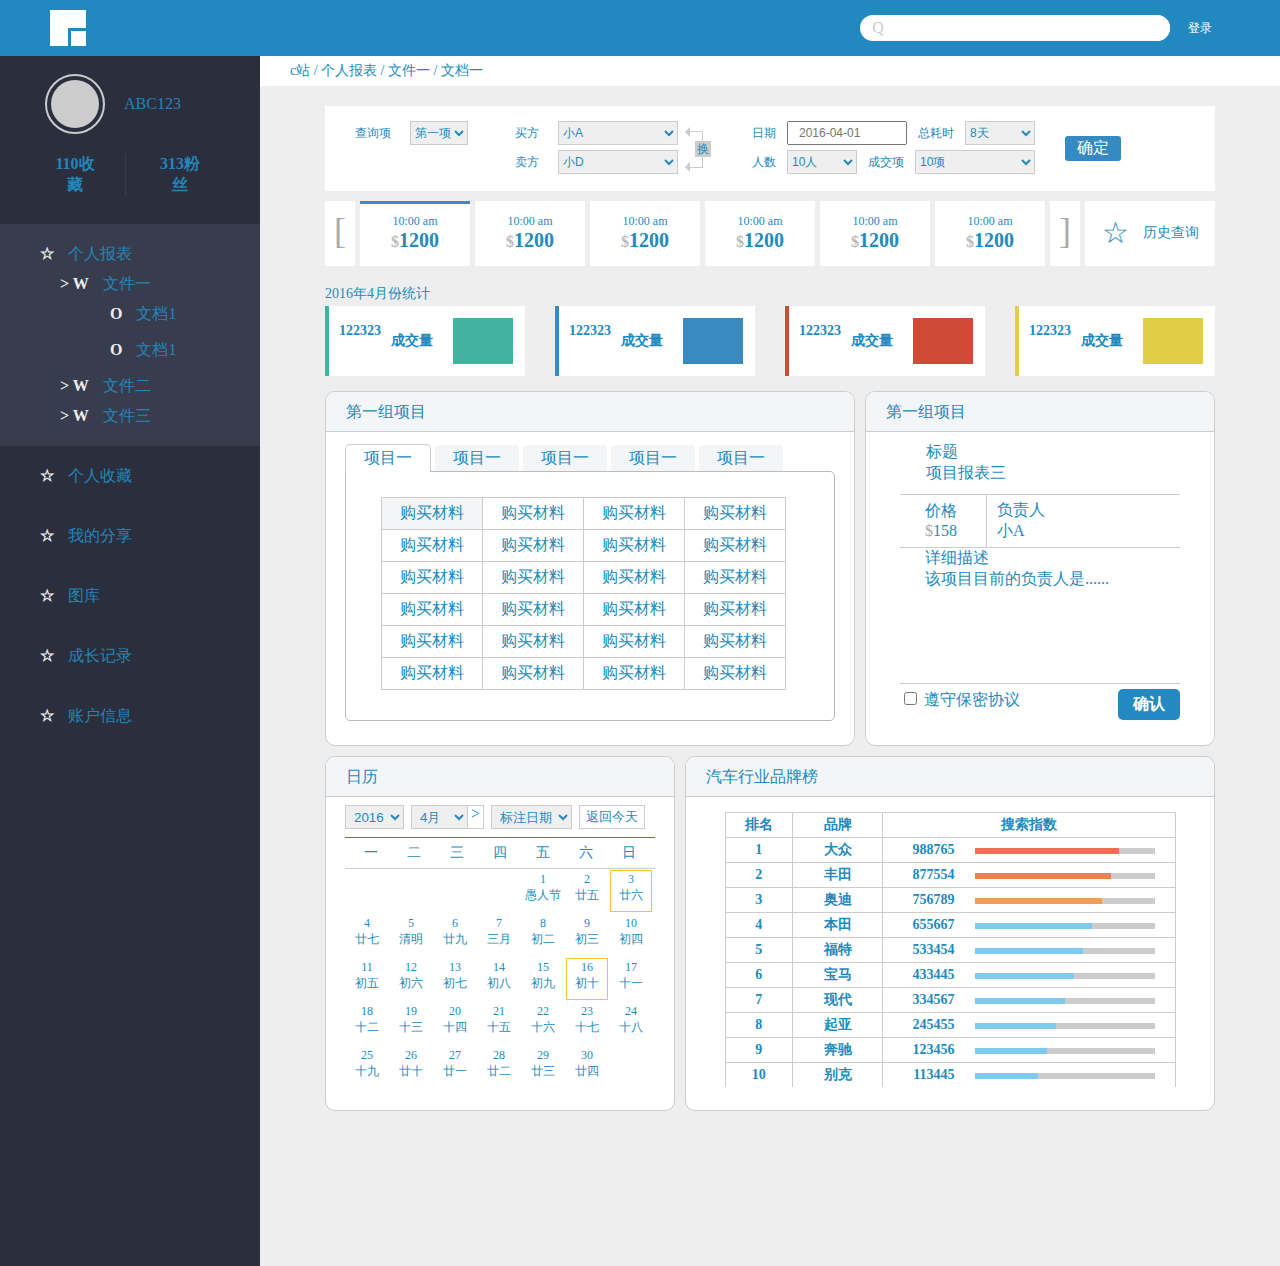
<file: html&css3/page/page01.html>
<!DOCTYPE html>
<html>
<head>
	<title>page-one</title>
<link rel="stylesheet" type="text/css" href="page01.css">
</head>
<body>
<header>
	<div class="h-cent">
		<div class="logo">
			<div></div>
		</div>
		<div class="user-l">
			<div class="login-in">登录</div>
			<div class="search">
				<input type="text">
				<div>Q</div>
			</div>		
		</div>
	</div>
</header>
<div class="cont">
	<div id="leftbar">
		<div class="user-info">
			<div class="user">
				<div><a href="#"></a></div>
				<a href="#">ABC123</a>
			</div>
			<div class="date">
				<span>110收藏</span>
				<span>313粉丝</span>
			</div>
		</div>
		<ul id="list-info">
			<li class="list action">
				<span>☆</span>个人报表	
				<ul><span>> W</span>文件一
					<li><span>O</span>文档1</li>
					<li><span>O</span>文档1</li>
				</ul>			
				<ul><span>> W</span>文件二</ul>
				<ul><span>> W</span>文件三</ul>
			</li>
			<li class="list">
				<span>☆</span>个人收藏
				<ul><span>> W</span>文件一
					<li><span>O</span>文档1</li>
					<li><span>O</span>文档1</li>
				</ul>			
				<ul><span>> W</span>文件二</ul>
				<ul><span>> W</span>文件三</ul>
			</li>
			<li class="list">
				<span>☆</span>我的分享
				<ul><span>> W</span>文件一
					<li><span>O</span>文档1</li>
					<li><span>O</span>文档1</li>
				</ul>			
				<ul><span>> W</span>文件二</ul>
				<ul><span>> W</span>文件三</ul>
			</li>
			<li class="list">
				<span>☆</span>图库
				<ul><span>> W</span>文件一
					<li><span>O</span>文档1</li>
					<li><span>O</span>文档1</li>
				</ul>			
				<ul><span>> W</span>文件二</ul>
				<ul><span>> W</span>文件三</ul>
			</li>
			<li class="list">
				<span>☆</span>成长记录
				<ul><span>> W</span>文件一
					<li><span>O</span>文档1</li>
					<li><span>O</span>文档1</li>
				</ul>			
				<ul><span>> W</span>文件二</ul>
				<ul><span>> W</span>文件三</ul>
			</li>
			<li class="list">
				<span>☆</span>账户信息
				<ul><span>> W</span>文件一
					<li><span>O</span>文档1</li>
					<li><span>O</span>文档1</li>
				</ul>			
				<ul><span>> W</span>文件二</ul>
				<ul><span>> W</span>文件三</ul>
			</li>
		</ul>
	</div>
	<div id="content">
		<div class="nav">c站 / 个人报表 / 文件一 / 文档一</div>
		<div class="cont-center">
			<div class="t-head">
				<div class="t-query">
					<span>查询项</span>
					<select>
						<option>第一项</option>
						<option>第二项</option>
						<option>第三项</option>
					</select>
				</div>
				<div class="change">
					<span>买方</span>
					<select>
						<option>小A</option>
						<option>小B</option>
						<option>小C</option>
					</select><br>
					<span>卖方</span>
					<select>
						<option>小D</option>
						<option>小H</option>
						<option>小S</option>
					</select>
					<div class="border"></div>
					<a href="#">换</a>
				</div>
				<div class="h-info">
					<span>日期</span>
					<input type="text" placeholder="2016-04-01">
					<span>总耗时</span>
					<select>
						<option>8天</option>
						<option>7天</option>
						<option>6天</option>
					</select><br>
					<span>人数</span>
					<select>
						<option>10人</option>
						<option>9人</option>
						<option>8人</option>
					</select>
					<span>成交项</span>
					<select>
						<option>10项</option>
						<option>9项</option>
						<option>8项</option>
					</select>
				</div>
				<div>确定</div>
			</div>
			<div class="history">
				<div class="history-left ctrl">[</div>
				<div class="price on">
					<span>10:00 am</span>
					<div><span>$</span>1200</div>
				</div>
				<div class="price">
					<span>10:00 am</span>
					<div><span>$</span>1200</div>
				</div>
				<div class="price">
					<span>10:00 am</span>
					<div><span>$</span>1200</div>
				</div>
				<div class="price">
					<span>10:00 am</span>
					<div><span>$</span>1200</div>
				</div>
				<div class="price">
					<span>10:00 am</span>
					<div><span>$</span>1200</div>
				</div>
				<div class="price">
					<span>10:00 am</span>
					<div><span>$</span>1200</div>
				</div>
				<div class="history-right ctrl">]</div>
				<div class="history-search">
					<span>☆</span>
					<span>历史查询</span>
				</div>
			</div>
			<span class="time">2016年4月份统计</span>
			<div class="volume">
				<div class="volu green">
					<div class="color"></div>
					<span>122323</span><br>
					<span>成交量</span>
				</div>
				<div class="volu blue">
					<div class="color"></div>
					<span>122323</span><br>
					<span>成交量</span>
				</div>
				<div class="volu red">
					<div class="color"></div>
					<span>122323</span><br>
					<span>成交量</span>
				</div>
				<div class="volu yellow">
				<div class="color"></div>
					<span>122323</span><br>
					<span>成交量</span>
				</div>
			</div>
			<div class="panel obj-one">
				<div class="panel-title">第一组项目</div>
				<div class="cen-box">
					<ul>
						<li class="checked">项目一</li>
						<li>项目一</li>
						<li>项目一</li>
						<li>项目一</li>
						<li>项目一</li>
					</ul>
					<div class="t-box show">	
						<ul>
							<li class="cell">购买材料</li>
							<li>购买材料</li>
							<li>购买材料</li>
							<li>购买材料</li>
						</ul>
						<ul>
							<li>购买材料</li>
							<li>购买材料</li>
							<li>购买材料</li>
							<li>购买材料</li>
						</ul>
						<ul>
							<li>购买材料</li>
							<li>购买材料</li>
							<li>购买材料</li>
							<li>购买材料</li>
						</ul>
						<ul>
							<li>购买材料</li>
							<li>购买材料</li>
							<li>购买材料</li>
							<li>购买材料</li>
						</ul>
						<ul>
							<li>购买材料</li>
							<li>购买材料</li>
							<li>购买材料</li>
							<li>购买材料</li>
						</ul>
						<ul>
							<li>购买材料</li>
							<li>购买材料</li>
							<li>购买材料</li>
							<li>购买材料</li>
						</ul>
					</div>
					<div class="t-box">	
						<ul>
							<li class="cell">购买材料</li>
							<li>购买材料</li>
							<li>购买材料</li>
							<li>购买材料</li>
						</ul>
						<ul>
							<li>购买材料</li>
							<li>购买材料</li>
							<li>购买材料</li>
							<li>购买材料</li>
						</ul>
						<ul>
							<li>购买材料</li>
							<li>购买材料</li>
							<li>购买材料</li>
							<li>购买材料</li>
						</ul>
						<ul>
							<li>购买材料</li>
							<li>购买材料</li>
							<li>购买材料</li>
							<li>购买材料</li>
						</ul>
						<ul>
							<li>购买材料</li>
							<li>购买材料</li>
							<li>购买材料</li>
							<li>购买材料</li>
						</ul>
						<ul>
							<li>购买材料</li>
							<li>购买材料</li>
							<li>购买材料</li>
							<li>购买材料</li>
						</ul>
					</div>
					<div class="t-box">	
						<ul>
							<li class="cell">购买材料</li>
							<li>购买材料</li>
							<li>购买材料</li>
							<li>购买材料</li>
						</ul>
						<ul>
							<li>购买材料</li>
							<li>购买材料</li>
							<li>购买材料</li>
							<li>购买材料</li>
						</ul>
						<ul>
							<li>购买材料</li>
							<li>购买材料</li>
							<li>购买材料</li>
							<li>购买材料</li>
						</ul>
						<ul>
							<li>购买材料</li>
							<li>购买材料</li>
							<li>购买材料</li>
							<li>购买材料</li>
						</ul>
						<ul>
							<li>购买材料</li>
							<li>购买材料</li>
							<li>购买材料</li>
							<li>购买材料</li>
						</ul>
						<ul>
							<li>购买材料</li>
							<li>购买材料</li>
							<li>购买材料</li>
							<li>购买材料</li>
						</ul>
					</div>
					<div class="t-box">	
						<ul>
							<li class="cell">购买材料</li>
							<li>购买材料</li>
							<li>购买材料</li>
							<li>购买材料</li>
						</ul>
						<ul>
							<li>购买材料</li>
							<li>购买材料</li>
							<li>购买材料</li>
							<li>购买材料</li>
						</ul>
						<ul>
							<li>购买材料</li>
							<li>购买材料</li>
							<li>购买材料</li>
							<li>购买材料</li>
						</ul>
						<ul>
							<li>购买材料</li>
							<li>购买材料</li>
							<li>购买材料</li>
							<li>购买材料</li>
						</ul>
						<ul>
							<li>购买材料</li>
							<li>购买材料</li>
							<li>购买材料</li>
							<li>购买材料</li>
						</ul>
						<ul>
							<li>购买材料</li>
							<li>购买材料</li>
							<li>购买材料</li>
							<li>购买材料</li>
						</ul>
					</div>
					<div class="t-box">	
						<ul>
							<li class="cell">购买材料</li>
							<li>购买材料</li>
							<li>购买材料</li>
							<li>购买材料</li>
						</ul>
						<ul>
							<li>购买材料</li>
							<li>购买材料</li>
							<li>购买材料</li>
							<li>购买材料</li>
						</ul>
						<ul>
							<li>购买材料</li>
							<li>购买材料</li>
							<li>购买材料</li>
							<li>购买材料</li>
						</ul>
						<ul>
							<li>购买材料</li>
							<li>购买材料</li>
							<li>购买材料</li>
							<li>购买材料</li>
						</ul>
						<ul>
							<li>购买材料</li>
							<li>购买材料</li>
							<li>购买材料</li>
							<li>购买材料</li>
						</ul>
						<ul>
							<li>购买材料</li>
							<li>购买材料</li>
							<li>购买材料</li>
							<li>购买材料</li>
						</ul>
					</div>
				</div>
			</div>
			<div class="panel obj-two">
				<div class="panel-title">第一组项目</div>
				<p>
					<span>标题</span><br>
					<span>项目报表三</span>
				</p>
				<div class="p-body">
					<div>
						<span>价格</span><br>
						<span style="color:#aaa;">$</span>158
					</div>
					<div>
						<span>负责人</span><br>
						<span>小A</span>
					</div>
				</div>
				<div class="describe">
					<span>详细描述</span><br>
					<span>该项目目前的负责人是......</span>
				</div>
				<div class="panel-foot">
					<input type="checkbox" name="promise">
					<span>遵守保密协议</span>
					<button>确认</button>
				</div>
			</div>
			<div class="panel calender">
				<div class="panel-title">日历</div>
				<div class="select">
					<select class="year">
						<option>2016</option>
						<option>2017</option>
						<option>2018</option>
						<option>2019</option>
						<option>2020</option>
					</select>
					<select class="month">
						<option>1月</option>
						<option>2月</option>
						<option>3月</option>
						<option selected>4月</option>
						<option>5月</option>
						<option>6月</option>
						<option>7月</option>
						<option>8月</option>
						<option>9月</option>
						<option>10月</option>
						<option>11月</option>
						<option>12月</option>
					</select>
					<span>></span>				
					<select class="label">
						<option>标注日期</option>
						<option>2017</option>
						<option>2018</option>
						<option>2019</option>
						<option>2020</option>
					</select>
					<button>返回今天</button>
				</div>
				<ul class="day">
					<li>一</li>
					<li>二</li>
					<li>三</li>
					<li>四</li>
					<li>五</li>
					<li>六</li>
					<li>日</li>					
				</ul>
				<ul class="cal-date">
					<li></li>
					<li></li>
					<li></li>
					<li></li>
					<li><span>1</span><br><span>愚人节</span></li>
					<li><span>2</span><br><span>廿五</span></li>
					<li class="cal-d"><span>3</span><br><span>廿六</span></li>
					<li><span>4</span><br><span>廿七</span></li>
					<li><span>5</span><br><span>清明</span></li>
					<li><span>6</span><br><span>廿九</span></li>
					<li><span>7</span><br><span>三月</span></li>
					<li><span>8</span><br><span>初二</span></li>
					<li><span>9</span><br><span>初三</span></li>
					<li><span>10</span><br><span>初四</span></li>
					<li><span>11</span><br><span>初五</span></li>
					<li><span>12</span><br><span>初六</span></li>
					<li><span>13</span><br><span>初七</span></li>
					<li><span>14</span><br><span>初八</span></li>
					<li><span>15</span><br><span>初九</span></li>
					<li class="cal-d"><span>16</span><br><span>初十</span></li>
					<li><span>17</span><br><span>十一</span></li>
					<li><span>18</span><br><span>十二</span></li>
					<li><span>19</span><br><span>十三</span></li>
					<li><span>20</span><br><span>十四</span></li>
					<li><span>21</span><br><span>十五</span></li>
					<li><span>22</span><br><span>十六</span></li>
					<li><span>23</span><br><span>十七</span></li>
					<li><span>24</span><br><span>十八</span></li>
					<li><span>25</span><br><span>十九</span></li>
					<li><span>26</span><br><span>廿十</span></li>
					<li><span>27</span><br><span>廿一</span></li>
					<li><span>28</span><br><span>廿二</span></li>
					<li><span>29</span><br><span>廿三</span></li>
					<li><span>30</span><br><span>廿四</span></li>
				</ul>
			</div>
			<div class="panel car-brand">
				<div class="panel-title">汽车行业品牌榜</div>
				<div class="car-center">
					<ul>
						<li>排名</li>
						<li>品牌</li>
						<li>搜索指数</li>
					</ul>
					<ul>
						<li>1</li>
						<li>大众</li>
						<li>
							<div>
								<div style="width:80%;background:#ed6e52;"></div>
							</div>
							<span>988765</span>
						</li>
					</ul>
					<ul>
						<li>2</li>
						<li>丰田</li>
						<li>
							<div>
								<div style="width:76%;background:#ef8150;"></div>
							</div>
							<span>877554</span>
						</li>
					</ul>
					<ul>
						<li>3</li>
						<li>奥迪</li>
						<li>
							<div>
								<div style="width:71%;background:#f19e4f;"></div>
							</div>
							<span>756789</span>
						</li>
					</ul>
					<ul>
						<li>4</li>
						<li>本田</li>
						<li>
							<div>
								<div style="width:65%;background:#7fcbf0;"></div>
							</div>
							<span>655667</span>
						</li>
					</ul>
					<ul>
						<li>5</li>
						<li>福特</li>
						<li>
							<div>
								<div style="width:60%;background:#7fcbf0;"></div>
							</div>
							<span>533454</span>
						</li>
					</ul>
					<ul>
						<li>6</li>
						<li>宝马</li>
						<li>
							<div>
								<div style="width:55%;background:#7fcbf0;"></div>
							</div>
							<span>433445</span>
						</li>
					</ul>
					<ul>
						<li>7</li>
						<li>现代</li>
						<li>
							<div>
								<div style="width:50%;background:#7fcbf0;"></div>
							</div>
							<span>334567</span>
						</li>
					</ul>
					<ul>
						<li>8</li>
						<li>起亚</li>
						<li>
							<div>
								<div style="width:45%;background:#7fcbf0;"></div>
							</div>
							<span>245455</span>
						</li>
					</ul>
					<ul>
						<li>9</li>
						<li>奔驰</li>
						<li>
							<div>
								<div style="width:40%;background:#7fcbf0;"></div>
							</div>
							<span>123456</span>
						</li>
					</ul>
					<ul>
						<li>10</li>
						<li>别克</li>
						<li>
							<div>
								<div style="width:35%;background:#7fcbf0;"></div>
							</div>
							<span>113445</span>
						</li>
					</ul>
				</div>
			</div>
		</div>
	</div>
</div>
</body>
</html>
</file>
<file: cssStyle.css>
ul{
	margin: 0;
	padding:0;
	list-style: none;
}
a{
	color:#fff;
	text-decoration: none;
	cursor: pointer;
}
p{
	text-indent:40px;
}
body{
	width:100%;
	height:100%;
	margin:0px;
	padding:0;
	background:  #1b1b1b;
	font-weight: normal;
	overflow: hidden;
	font-family: "Helvetica Neue", Helvetica, Arial, sans-serif;
}
.circle {
	width:100px;
	height:100px;
	background: #ffd200;
	position: absolute;
	left:50%;
	top:50%;
	transform: translate(-50%,-50%);
	border-radius:50%;
	z-index: 100;
}
/* 头像 */
.avatar{
	z-index: 110;
	width:100px;
	height:100px;
	border-radius:50%;
	position: absolute;
	left:50%;
	top:50%;
	transform: translate(-50%,-50%);
}
.avatar .card{
	padding:10px 20px;
	position: absolute;
	left:0px;
	top:30px;
	width:0px;
	height:0px;
	font-size:24px;
	background: #fff;
	z-index:1;
	border-radius:0 20px;
	box-shadow: 0 0 5px 3px #ffd200;
	overflow: hidden;
}
.avatar .head{
	display: block;
	width:100%;
	height:100%;
	position: absolute;
	left:50%;
	top:50%;
	transform: translate(-50%,-50%);
	border-radius:50%;
	z-index: 110;
	box-shadow: 0 0 5px 3px #fff;
}
.avatar .card div{
	font-size: 18px;
	color:#ffd200;
	border-bottom:1px solid #ffd200;
	height:26px;
}
.avatar .card div span{
	line-height: 26px;
	padding-left: 10px;
	float: right;
}
.avatar .card>span{
	font-size: 16px;
}
.wait{
	position: absolute;
	width:200px;
	top:110%;
	left:-50px;
	text-align: center;
	color:#999;
}
/* 飞机 */
#plane{
	position: absolute;
	bottom:60px;
	left:90%;
	width:100px;
	height:50px;
	z-index: 3;
	animation: plane 10s linear infinite;
}
.page{
	width:100%;
	height:100%;
	position: absolute;
	top:100%;
}
.page0{
	top:0%;
	display: none;
}
.box{
	width:33%;
	height:100%;
	float: left;
	position: relative;
}
.list{
	position: absolute;
	top:0%;
	width:100%;
	height:100%;
	float: left;	
	overflow: hidden;
	z-index: 2;
}
.back{
	width:100%;
	height:100%;
	background: #ffd200;
	position: absolute;
}
.warp{
	width:100%;
	height:100%;
	position: relative;
	top:0%;
}

.list-2 .warp{
	top:-100%;
}

.up,.down{	
	width:100%;
	height:100%;
	text-align:center;
	color:#fff;
	position: relative;
}
.list-1 .up{
	background: #5e5ae2;
}
.list-2 .up{	
	background: #f2ab13;
}
.list-3 .up{
	background: #05abbf;
}
.list-1 .down{
	background: #f8664e;
}
.list-2 .down{
	background: #363b3d;
}
.list-3 .down{	
	background: #8eb131;
}
.page1{
	background:#42485a;
	top:0%;
	display: none;
}
.page2{
	background: #3c81df;
}
.page3{
	background: #ffd200;
}

/* 山 */
.mountain img{
	width:100%;
	display: block;
	position: fixed;
	bottom:0;
	z-index: 90;
}
.mountain .left{
	left:-100%;
	animation: mountains 180s linear infinite;
}
.mountain .right{
	left:0%;
	animation: mountain 180s linear infinite;
}
@keyframes mountain{
	0%{
		left:0%;
	}
	50%{
		left:50%;
	}
	100%{
		left:100%;
	}
}
@keyframes mountains{
	0%{
		left:-100%;
	}
	50%{
		left:-50%;
	}
	100%{
		left:0%;
	}
}
@keyframes plane{
	0%{
		left:91%;
		bottom:60px;
	}
	25%{
		left:88%;
		bottom:70px;
	}
	50%{
		left:91%;
		bottom:80px;
	}
	75%{
		left:94%;
		bottom:70px;
	}
	100%{
		left:91%;
		bottom:60px;
	}
}
.topPage{
	width:100%;
	height:100%;
	position: absolute;
	display: none;
}

/* 三联内容 */
.text{
	color:#fff;
	position: absolute;
	top:40%;
	left:50%;
	transform: translate(-50%,-50%);
	z-index:9;
	text-align: left;
	line-height: 28px;
	width:80%;
	
}
.me{
	font-size: 18px;
	line-height: 30px;
	display: block;
	padding-left:32%;
	text-shadow: 1px 1px 1px #666;
}
.go{
	display: block;
	width:100%;
	color:#fff;
	font-size: 20px;
	padding:5px;
	position: absolute;
	top:110%;
	background: rgba(000,000,000,0.1);
	z-index: 10;
	display: none;
	cursor:pointer;
}
.text .inputTxt{
	display: none;
	text-align: left;
	font-size: 26px;
	text-shadow: 2px 2px 1px #999;
}
.line{
	display: none;
	font-size: 22px;
	padding:0 2px;
	color:#000;
}
.text-content{
	 position: absolute;
	 left:50%;
	 top:40%;
	 transform:translate(-50%,0%);
	 width:80%;
	 text-align: justify;
	 line-height: 24px;
}
.change-top{
	top:26%;
}
.text-content h2,.text-content h3,.text-content h4{
	width:100%;
	text-align: center;
}
 .text-content ul{
	text-align: center;
} 
.text-content ul li{
	display: inline-block;
	padding:10px;
	margin:5px;
	background: #fff;
	border-radius:5px;
	font-size: 18px;
	font-weight: bold;
	color:#f2ab13;
}
.icon{
	display: block;
	width:100px;
	height:100px;
	position: absolute;
	left:50%;
	top:-120px;
	transform:translate(-50%,0%);
}

/* snake */
.snake{
	width:33.33%;
	height:100%;
	position: absolute;
	top:0%;
	left:0%;	
}
.snake>div{
	width:80%;
	position: absolute;
	top:30%;
	left:50%;
	transform:translate(-50%,0%);
	color:#fff;
	text-align: center;
}
.snake a{
	display: block;
}
.snake p{
	text-align: left;
}
.pic{
	width:100px;
	height:100px;
	border-radius:50%;
	overflow: hidden;
	border:solid 2px #fff;
	margin:0 auto;
	display: block;
	
}
.pic:hover{
	box-shadow: 0 0 10px 5px #fff;
}
.snake-2{
	left:33.33%;
}

.snake-3{
	left:66.66%;
}


/* 小程序 */

.l-house,.s-mall{
	position: absolute;
	width:50%;
	height:100%;
	left:50%;
	color:#fff;
}
.l-house{
	left:0;
}
 .project::before{
	content: '';
	display: block;
	width:1px;
	background: #aaa;
	
	position: absolute;
	top:0%;
	bottom:0%;
	left:100%;
} 
.project{
	width:100%;
	margin:20% auto 0;
}
.project::after{
	content: '';
	width:0;
	height:0;
	display: block;
	clear: both;
}
.project img{
	width:28%;
	float: left;
	margin:0 2.665%;
	border-radius: 5px;
	box-shadow: 0 0 5px 5px #fff;
}
.l-house h3,.s-mall h3{
	height:40px;
	margin:40px auto 20px;
	text-align: center;
}
.l-house p,.s-mall p{
	text-align: center;
	width: 70%;
	font-size: 14px;
	margin:10px auto;
}
/* 简历 */
.resume{	
	display: block;
	width:250px;
	margin:8% auto 0px;
	text-decoration: none;
	cursor: pointer;
}
.resume img{
	margin:0 auto 30px;
	display: block;
}
.resume span{

	text-align: center;
	font-size: 20px;
	color:#fff;
	font-weight: bold;
	display: block;
}
.page3 h1{
	color:#fff;
	font-size: 60px;
	text-align: center;
}
</file>
<file: html&css3/page/page01.css>
body,ul{
	margin:0px;
	padding:0px;
	list-style: none;
	font-family:Microsoft YaHei;
}
body{
	background: #ccc;
	color:#228ac0;
}
header{
	height:56px;
	background: #2189bf;
}
.h-cent{
	width:1280px;
	margin:0 auto;
}
header .logo{
	width:36px;
	height:36px;
	float: left;
	margin:10px 50px;
	background: #fff;
	position: relative;
}
.cont{
	width:1280px;
	margin:0px auto;
}
.logo div{
	width:15px;
	height:15px;
	border:3px solid #2189bf;
	position: absolute;
	right:-3px;
	bottom:-3px;
}
.user-l{
	width:370px;
	height:26px;
	float: right;
	margin:15px 50px;
}
.user-l .login-in{
	float: right;
	height:26px;
	width:60px;
	text-align:center;
	line-height: 26px;
	color:#fff;
	font-size:12px;
}
.user-l .search{
	width:310px;
	height:26px;
	border-radius:13px;
	line-height: 26px;
	overflow: hidden;
	background: #fff;
}
.user-l .search input{
	width:270px;
	height:26px;
	outline: none;
	line-height: 26px;
	border:none;
	float: right;
}
.user-l .search div{
	height:26px;
	width:40px;
	text-align:center;
	color:#ccc;
}
#leftbar{
	width:260px;
	height:1210px;
	background: #2a2e3d;
	overflow: hidden;
	float: left;
}
.user-info{
	height:150px;
	padding-top:18px;

}
.user div{
	display: inline-block;
	width:60px;
	height:60px;
	border-radius: 100%;
	box-sizing: border-box;
	border:2px solid #ccc;
	margin:0px 15px 0px 45px;
	vertical-align: middle;
}
.user div a{
	display: inline-block;
	width:48px;
	height:48px;
	margin:4px 4px;
	border-radius:100%;
	background: #ccc;
}
.user>a{
	color:#2385b9;
	text-decoration:none;
	vertical-align: middle;
}
.date{
	text-align:center;
	margin-top: 20px;
	margin-left: -5px;
}
.date span{
	display: inline-block;
	width:40px;
	font-weight: bolder;
	color:#2385b9;
	padding:0px 30px;
	border-right:1px solid #383d4d;
}
.date span:last-child{
	border:none;
}

.list{
	padding:15px 0;
	width:100%;
	padding-left:40px;
	color:#2385b9;
}
.list span{
	width:30px;
	height:30px;
	color:#eee;
	line-height: 30px;
	margin-right:14px;
	font-size: 16px;
	font-weight:bolder;
}
.list ul{
	margin-left: 20px;
	display: none;
} 
.list ul li{
	height:36px;
	margin-left: 50px;
}
.action ul{
	display: block;
}
#leftbar .action{
	background-color: #383d4e;
}
#content{
	float: left;
	width:1020px;
	height:1210px;
	background: #eee;
}
.nav{
	height:30px;
	padding-left:30px;
	line-height: 30px;
	background: #fff;
	font-size: 14px;
}
.cont-center{
	width:890px;
	margin:20px auto;	
}
.t-head{
	width:100%;
	height:85px;
	background: #fff;
}
.t-head span{
	font-size: 12px
}
.t-head select{
	
	height:24px;
	color:#228ac0;
	font-size: 12px;
	border-color: #ccc;
}
.t-head>div{
	float:left;
	margin-top:15px;
}
.t-query{
	width:130px;
	height:55px;
	margin:15px 30px;
}
.t-query select{	
	margin-left:15px;	
}
.change{
	width:200px;
	margin-right:30px;
	position: relative;
}
.change select{
	width:120px;
	margin-bottom: 5px;
	margin-left:15px;
}
.change a{
	width:14px;
	height:14px;
	text-decoration:none;
	font-size: 12px;
	background: #ccc;
	line-height: 14px;
	text-align: center;
	border:1px solid #ccc;
	color:#228ac0;
	position: absolute;
	left:180px;
	top:20px;
}
.border{
	width:17px;
	height:35px;
	border:1px solid #ccc;
	border-left:none;
	position: absolute;
	left:170px;
	top:10px;
}
.border::after{
	content: "";
	width:0;
	height:0;
	border:5px solid transparent;
	border-right-color:#ccc;
	position: absolute;
	left:-5px;
	top:-5px;
}
.border::before{
	content: "";
	width:0;
	height:0;
	border:5px solid transparent;
	border-right-color:#ccc;
	position: absolute;
	left:-5px;
	top:30px;
}
.h-info input{
	padding:0;
	font-size: 12px;
	box-sizing: border-box;
	width:120px;
	height:24px;
	line-height: 24px;
	text-indent: 10px;
	color:#228ac0;
	margin-bottom:5px;
}
.h-info span{
	padding:0px 7px;
}
.h-info select{
	width:70px;
	margin-bottom:5px;
}
.h-info select:last-child{
	width:120px;
}
.t-head div:last-child{
	width:56px;
	height:25px;
	margin:30px;
	background: #348ac1;
	border-radius:3px;
	text-align: center;
	color:#fff;
	line-height: 23px;
}
.history{
	width:100%;
	height:65px;
	margin-top:10px;
	margin-bottom:16px;
}
.price{
	width:110px;
	height:65px;
	box-sizing: border-box;
	float: left;
	margin-right:5px;
	background: #fff;
	border-top:3px solid #fff; 
}

.history .on{
	 border-top-color:#4288c8; 
}
.price div{
	width:100%;
	font-size: 20px;
	text-align:center;
	margin:auto 0;
	font-weight:bolder;
}
.price div span{
	font-size: 16px;
	color:#bbb;
}
.price >span{
	display: block;
	width:100%;
	font-size: 12px;
	text-align:center;
	margin-top: 10px;
}
.ctrl{
	width:30px;
	height:65px;
	float: left;
	margin-right:5px;
	font-size:36px;
	background: #fff;
	color:#aaa;
	line-height: 60px;
	text-align:center;
}

.history-search{
	width:130px;
	height:65px;
	background: #fff;
	float: left;
	text-align:center;
}
.history-search span{
	display: inline-block;
	height:32px;
	margin:15px 5px;
	font-size: 30px;
	line-height: 34px;
	vertical-align:middle;
}
.history-search span:last-child{
	font-size: 14px;

}
.time{
	float: left;
	width:100%;
	height:24px;
	line-height: 24px;
	font-size: 14px;
}
.volume{
	width:100%;
	height:70px;
}
.volu{
	width:200px;
	height:70px;
	box-sizing:border-box;
	float: left;
	margin-right: 30px;
	background: #fff;
}
.volu span{
	float: left;
	margin-top: 18px;
	margin-left: 10px;
	line-height: 14px;
	font-size: 14px;
	font-weight: bold;
}
.volu span:last-child{
	margin-top: 10px;
}
.color{
	float: right;
	width:60px;
	height:46px;
	margin:12px 12px;
}
.green .color{
	background: #44b29e;
}
.blue .color{
	background: #388ac1;
}
.red .color{
	background: #d04b36;
}
.yellow .color{
	background: #e2cd47;
}
.green{
	border-left:4px solid #44b29e;
}
.blue{
	border-left:4px solid #388ac1;
}
.red{
	border-left:4px solid #d04b36;
}
.yellow{
	border-left:4px solid #e2cd47;
	margin: 0;
}

.panel{
	float: left;
	height:355px;
	background: #fff;
	border:1px solid #ccc;
	box-sizing:border-box;
	border-radius:10px;
	overflow:hidden;
}
.obj-one{
	width:530px;
	margin-top: 15px;
	margin-right:10px;
}
.obj-two{
	width:350px;
	margin-top: 15px;
}
.calender{
	width:350px;
	margin-right:10px;
	margin-top:10px;
}
.car-brand{
	width:530px;
	margin-top:10px;
}
.panel .panel-title{
	width:100%;
	height:40px;
	border-bottom:1px solid #ccc;
	box-sizing: border-box;
	background: #f4f5f6;
	padding-left: 20px;
	line-height: 40px;
}
.obj-one .cen-box{
	width:490px;
	margin:12px auto;
}
.cen-box .t-box{
	padding:25px 35px 30px;
	border:1px solid #bbb;
	border-radius:0 5px 5px 5px;
	display: none;
}
.cen-box .show{
	display: block;
}
.obj-one .t-box::after{
	display: block;
	content:"";
	clear:both;
}
.cen-box>ul li{
	width:84px;
	height:26px;
	display: inline-block;
	line-height: 26px;
	background:  #f4f5f6;
	text-align:center;
	border-radius:5px 5px 0 0;
	position: relative;
}
.cen-box>ul .checked{
	border:1px solid #ccc;
	border-bottom:none;
	background: #fff;
}
.cen-box>ul .checked::after{
	content:"";
	display: block;
	width:100%;
	height:1px;
	background: #fff;
	position: absolute;
	bottom:-1px;
	left:0px;
}
.t-box ul{
	border-bottom:1px solid #ccc;
	border-left:1px solid #ccc;
	float: left;
}
.t-box ul:first-child{
	border-top:1px solid #ccc;
}
.t-box ul li{
	float: left;
	padding:5px 18px;
	font-size: 16px;
	border-right:1px solid #ccc;
}
.t-box .cell{
	background: #f4f5f6;
}
.obj-two p{
	padding-left: 60px;
	margin:10px 0;
}
.obj-two p span{	
}
.obj-two .p-body{
	width:280px;
	margin:0 auto;
	border-top:1px solid #ccc;
	border-bottom:1px solid #ccc;
}
.obj-two .p-body div{
	display: inline-block;
	margin-left: 25px;
	padding:5px 0px;
}
.obj-two .p-body div:last-child{
	border-left:1px solid #ccc;
	padding-left:10px;
}
.obj-two .describe{
	padding-left:25px;
	height:135px;
	width:255px;
	margin:0 auto;
	border-bottom:1px solid #ccc;	
}
.panel-foot{
	width:280px;
	margin:0 auto;
	padding-top:5px;
}
.panel-foot button{
	float: right;
	outline: none;
	background: #228ac0;
	border:none;
	font-size: 16px;
	border-radius:5px;
	padding:5px 15px;
	color:#fff;
	font-weight: bold;
}
.select{
	padding:8px 0;
	width:310px;
	margin:0 auto;
	text-align:center;
	border-bottom:1px solid #228ac0;
}
.select select{
	float: left;
	height:24px;
	padding:2px 3px 2px 4px;
	color:#228ac0;
	border:1px solid #ccc;
	margin-right:7px;
}
.select::after{
	content: "";
	display: block;
	clear:both;
}
.select button{
	float: left;
	background: #fff;
	outline: none;
	box-sizing:border-box;
	height:24px;
	border:1px solid #ccc;
	color:#228ac0;
}
.select span{
	float: left;
	box-sizing:border-box;
	height:24px;
	padding:0 3px;
	line-height: 16px;
	border:1px solid #ccc;
	border-left:none;
	margin:0 7px 0 -7px;
}
.day{
	width:310px;
	border-bottom:1px solid #ccc;
	text-align:center;
	margin:0 auto;
}
.day li{
	display: inline-block;
	padding:6px 13px 6px 12px;
	font-size: 14px;
}
.cal-date{
	width:310px;
	margin:0 auto;
}
.cal-date li{
	float: left;
	width:40px;
	height:40px;
	font-size: 14px;
	text-align: center;
	border:1px solid #fff;
	margin:1px;
}
.cal-date .cal-d{
	border:1px solid #f5c52a;
}
.cal-date li span{
	font-size: 12px;
	font-weight:normal;
}
.car-center{
	margin-top:15px;
}
.car-brand ul{
	width:450px;
	margin: 0px auto;
	border-top:1px solid #ccc;
	border-left:1px solid #ccc;
}
.car-brand ul:first-child{
	margin-top:0px;
}
.car-brand ul::after{
	content: "";
	display: block;
	clear:both;
}
.car-brand ul li{
	text-align: center;
	float: left;
	height:24px;
	font-weight: bold;
	font-size:14px;
	line-height: 24px;
	box-sizing: border-box;
	border-right: 1px solid #ccc;
}
.car-brand ul li:first-child{
	width:15%;
}
.car-brand ul li:nth-child(2){
	width:20%;
}
.car-brand ul li:last-child{
	width:65%;
}
.car-brand ul li span{
	float: right;
}
.car-brand ul li>div{
	float: right;
	margin:10px 20px;
	width:180px;
	height:6px;
	background: #ccc;
}
.car-brand ul li>div div{
	float: left;
	height:6px;
}
</file>
